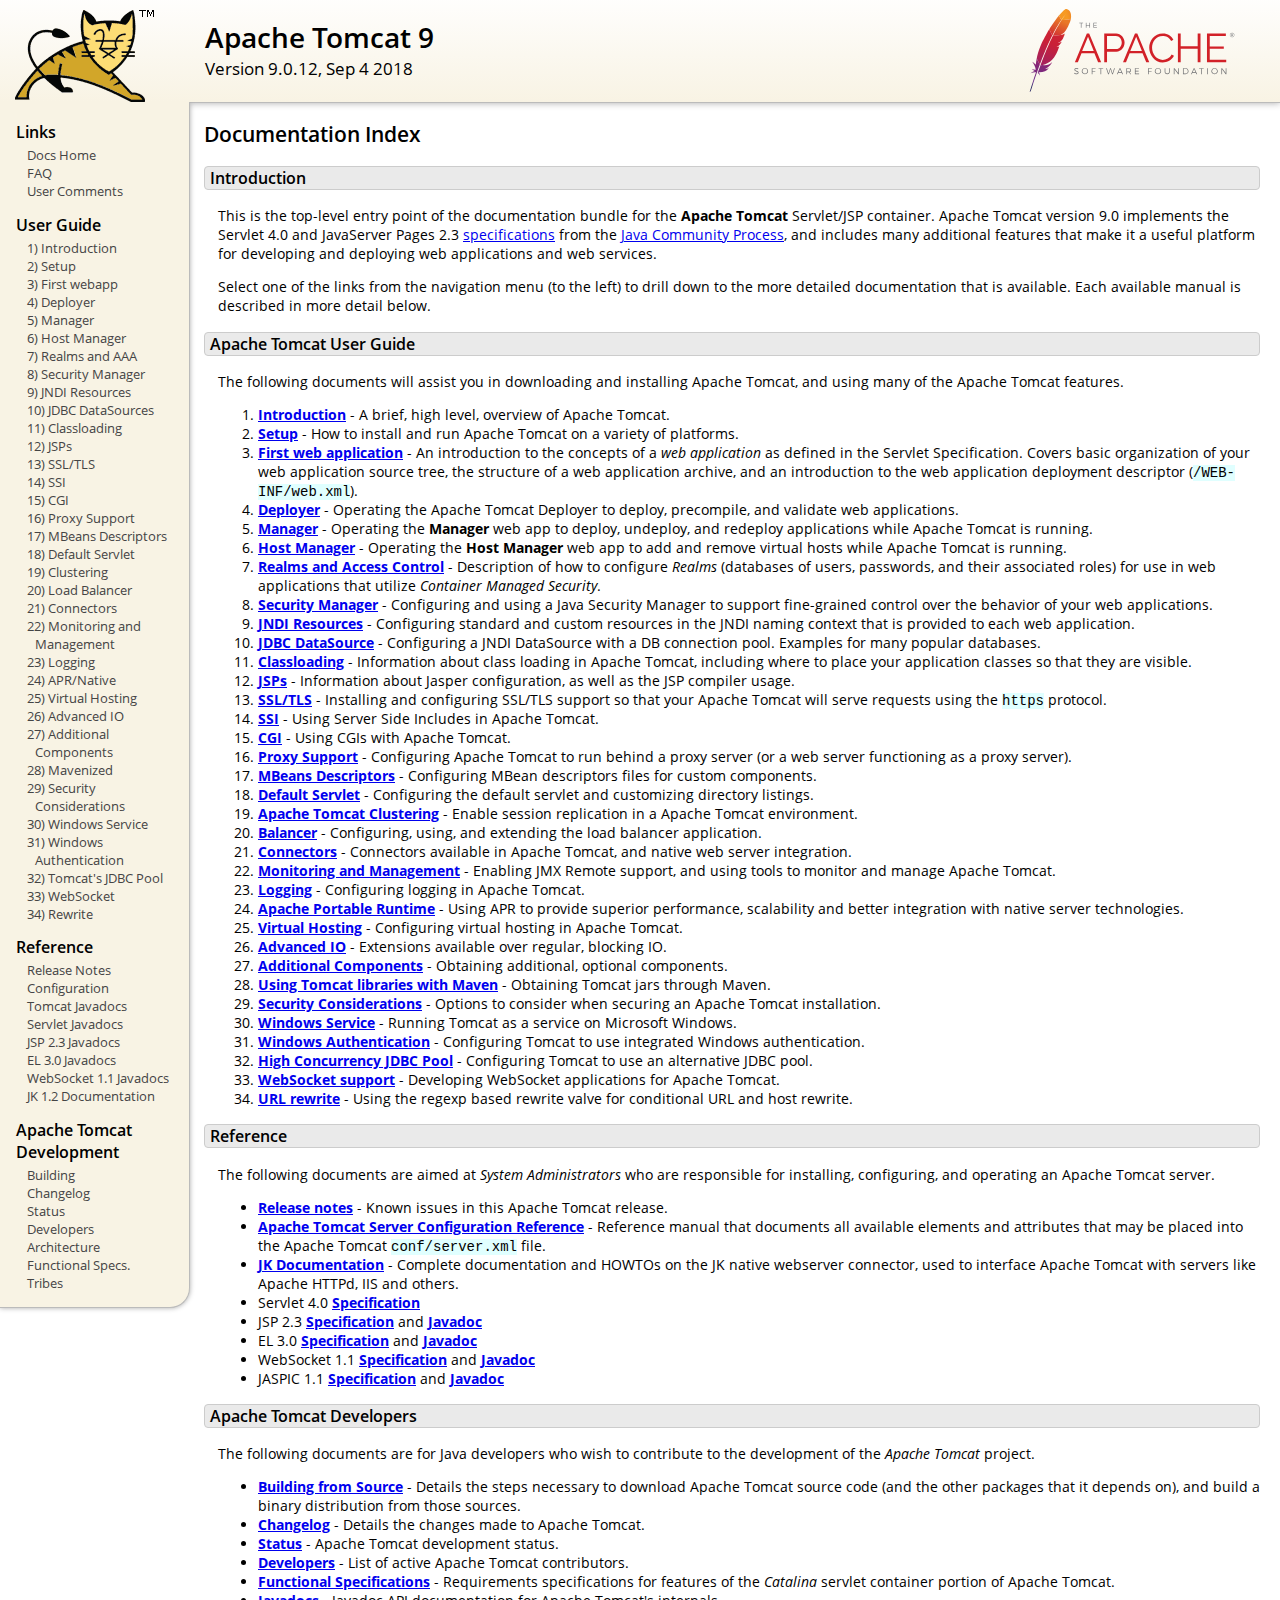
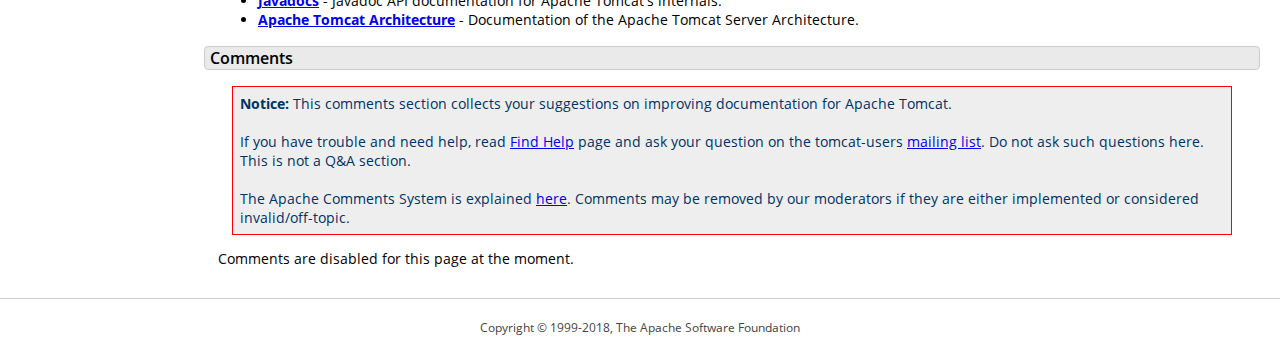
<file: apache-tomcat-9.0.12/webapps/docs/index.html>
<!DOCTYPE html SYSTEM "about:legacy-compat">
<html lang="en"><head><META http-equiv="Content-Type" content="text/html; charset=UTF-8"><link href="./images/docs-stylesheet.css" rel="stylesheet" type="text/css"><title>Apache Tomcat 9 (9.0.12) - Documentation Index</title><meta name="author" content="Craig R. McClanahan"><meta name="author" content="Remy Maucherat"><meta name="author" content="Yoav Shapira"><script type="application/javascript" data-comments-identifier="tomcat-9.0-doc/index">
    "use strict"; // Enable strict mode

    (function() {
      var thisScript = document.currentScript;
      if (!thisScript) { // Workaround for IE <= 11
        var scripts = document.getElementsByTagName("script");
        thisScript = scripts[scripts.length - 1];
      }
      document.addEventListener("DOMContentLoaded", (function() {
        var commentsDiv = document.getElementById("comments_thread");
        var commentsShortname = "tomcat";
        var commentsIdentifier = "https://tomcat.apache.org/" +
          thisScript.getAttribute("data-comments-identifier") + ".html";

        (function(w, d) {
          if (w.location.hostname.toLowerCase() == "tomcat.apache.org") {
            var s = d.createElement("script");
            s.type = "application/javascript";
            s.async = true;
            s.src = "https://comments.apache.org/show_comments.lua?site=" +
              encodeURIComponent(commentsShortname) +
              "&page=" + encodeURIComponent(commentsIdentifier);
            d.head.appendChild(s);
          } else {
            commentsDiv.appendChild(d.createTextNode("Comments are disabled for this page at the moment."));
          }
        })(window, document);
      }), false);
    })();
  </script></head><body><div id="wrapper"><header><div id="header"><div><div><div class="logo noPrint"><a href="https://tomcat.apache.org/"><img alt="Tomcat Home" src="./images/tomcat.png"></a></div><div style="height: 1px;"></div><div class="asfLogo noPrint"><a href="https://www.apache.org/" target="_blank"><img src="./images/asf-logo.svg" alt="The Apache Software Foundation" style="width: 266px; height: 83px;"></a></div><h1>Apache Tomcat 9</h1><div class="versionInfo">
          Version 9.0.12,
          <time datetime="2018-09-04">Sep 4 2018</time></div><div style="height: 1px;"></div><div style="clear: left;"></div></div></div></div></header><div id="middle"><div><div id="mainLeft" class="noprint"><div><nav><div><h2>Links</h2><ul><li><a href="index.html">Docs Home</a></li><li><a href="https://wiki.apache.org/tomcat/FAQ">FAQ</a></li><li><a href="#comments_section">User Comments</a></li></ul></div><div><h2>User Guide</h2><ul><li><a href="introduction.html">1) Introduction</a></li><li><a href="setup.html">2) Setup</a></li><li><a href="appdev/index.html">3) First webapp</a></li><li><a href="deployer-howto.html">4) Deployer</a></li><li><a href="manager-howto.html">5) Manager</a></li><li><a href="host-manager-howto.html">6) Host Manager</a></li><li><a href="realm-howto.html">7) Realms and AAA</a></li><li><a href="security-manager-howto.html">8) Security Manager</a></li><li><a href="jndi-resources-howto.html">9) JNDI Resources</a></li><li><a href="jndi-datasource-examples-howto.html">10) JDBC DataSources</a></li><li><a href="class-loader-howto.html">11) Classloading</a></li><li><a href="jasper-howto.html">12) JSPs</a></li><li><a href="ssl-howto.html">13) SSL/TLS</a></li><li><a href="ssi-howto.html">14) SSI</a></li><li><a href="cgi-howto.html">15) CGI</a></li><li><a href="proxy-howto.html">16) Proxy Support</a></li><li><a href="mbeans-descriptors-howto.html">17) MBeans Descriptors</a></li><li><a href="default-servlet.html">18) Default Servlet</a></li><li><a href="cluster-howto.html">19) Clustering</a></li><li><a href="balancer-howto.html">20) Load Balancer</a></li><li><a href="connectors.html">21) Connectors</a></li><li><a href="monitoring.html">22) Monitoring and Management</a></li><li><a href="logging.html">23) Logging</a></li><li><a href="apr.html">24) APR/Native</a></li><li><a href="virtual-hosting-howto.html">25) Virtual Hosting</a></li><li><a href="aio.html">26) Advanced IO</a></li><li><a href="extras.html">27) Additional Components</a></li><li><a href="maven-jars.html">28) Mavenized</a></li><li><a href="security-howto.html">29) Security Considerations</a></li><li><a href="windows-service-howto.html">30) Windows Service</a></li><li><a href="windows-auth-howto.html">31) Windows Authentication</a></li><li><a href="jdbc-pool.html">32) Tomcat's JDBC Pool</a></li><li><a href="web-socket-howto.html">33) WebSocket</a></li><li><a href="rewrite.html">34) Rewrite</a></li></ul></div><div><h2>Reference</h2><ul><li><a href="RELEASE-NOTES.txt">Release Notes</a></li><li><a href="config/index.html">Configuration</a></li><li><a href="api/index.html">Tomcat Javadocs</a></li><li><a href="servletapi/index.html">Servlet Javadocs</a></li><li><a href="jspapi/index.html">JSP 2.3 Javadocs</a></li><li><a href="elapi/index.html">EL 3.0 Javadocs</a></li><li><a href="websocketapi/index.html">WebSocket 1.1 Javadocs</a></li><li><a href="https://tomcat.apache.org/connectors-doc/">JK 1.2 Documentation</a></li></ul></div><div><h2>Apache Tomcat Development</h2><ul><li><a href="building.html">Building</a></li><li><a href="changelog.html">Changelog</a></li><li><a href="https://wiki.apache.org/tomcat/TomcatVersions">Status</a></li><li><a href="developers.html">Developers</a></li><li><a href="architecture/index.html">Architecture</a></li><li><a href="funcspecs/index.html">Functional Specs.</a></li><li><a href="tribes/introduction.html">Tribes</a></li></ul></div></nav></div></div><div id="mainRight"><div id="content"><h2>Documentation Index</h2><h3 id="Introduction">Introduction</h3><div class="text">

<p>This is the top-level entry point of the documentation bundle for the
<strong>Apache Tomcat</strong> Servlet/JSP container.  Apache Tomcat version
9.0 implements the Servlet 4.0 and JavaServer Pages 2.3
<a href="https://wiki.apache.org/tomcat/Specifications">specifications</a> from the
<a href="https://www.jcp.org">Java Community Process</a>, and includes many
additional features that make it a useful platform for developing and deploying
web applications and web services.</p>

<p>Select one of the links from the navigation menu (to the left) to drill
down to the more detailed documentation that is available.  Each available
manual is described in more detail below.</p>

</div><h3 id="Apache_Tomcat_User_Guide">Apache Tomcat User Guide</h3><div class="text">

<p>The following documents will assist you in downloading and installing
Apache Tomcat, and using many of the Apache Tomcat features.</p>

<ol>
<li><a href="introduction.html"><strong>Introduction</strong></a> - A
    brief, high level, overview of Apache Tomcat.</li>
<li><a href="setup.html"><strong>Setup</strong></a> - How to install and run
    Apache Tomcat on a variety of platforms.</li>
<li><a href="appdev/index.html"><strong>First web application</strong></a>
    - An introduction to the concepts of a <em>web application</em> as defined
    in the Servlet Specification.  Covers basic organization of your web application
    source tree, the structure of a web application archive, and an
    introduction to the web application deployment descriptor
    (<code>/WEB-INF/web.xml</code>).</li>
<li><a href="deployer-howto.html"><strong>Deployer</strong></a> -
    Operating the Apache Tomcat Deployer to deploy, precompile, and validate web
    applications.</li>
<li><a href="manager-howto.html"><strong>Manager</strong></a> -
    Operating the <strong>Manager</strong> web app to deploy, undeploy, and
    redeploy applications while Apache Tomcat is running.</li>
<li><a href="host-manager-howto.html"><strong>Host Manager</strong></a> -
    Operating the <strong>Host Manager</strong> web app to add and remove
    virtual hosts while Apache Tomcat is running.</li>
<li><a href="realm-howto.html"><strong>Realms and Access Control</strong></a>
    - Description of how to configure <em>Realms</em> (databases of users,
    passwords, and their associated roles) for use in web applications that
    utilize <em>Container Managed Security</em>.</li>
<li><a href="security-manager-howto.html"><strong>Security Manager</strong></a>
    - Configuring and using a Java Security Manager to
    support fine-grained control over the behavior of your web applications.
    </li>
<li><a href="jndi-resources-howto.html"><strong>JNDI Resources</strong></a>
    - Configuring standard and custom resources in the JNDI naming context
    that is provided to each web application.</li>
<li><a href="jndi-datasource-examples-howto.html">
    <strong>JDBC DataSource</strong></a>
    - Configuring a JNDI DataSource with a DB connection pool.
    Examples for many popular databases.</li>
<li><a href="class-loader-howto.html"><strong>Classloading</strong></a>
    - Information about class loading in Apache Tomcat, including where to place
    your application classes so that they are visible.</li>
<li><a href="jasper-howto.html"><strong>JSPs</strong></a>
    - Information about Jasper configuration, as well as the JSP compiler
    usage.</li>
<li><a href="ssl-howto.html"><strong>SSL/TLS</strong></a> -
    Installing and configuring SSL/TLS support so that your Apache Tomcat will
    serve requests using the <code>https</code> protocol.</li>
<li><a href="ssi-howto.html"><strong>SSI</strong></a> -
    Using Server Side Includes in Apache Tomcat.</li>
<li><a href="cgi-howto.html"><strong>CGI</strong></a> -
    Using CGIs with Apache Tomcat.</li>
<li><a href="proxy-howto.html"><strong>Proxy Support</strong></a> -
    Configuring Apache Tomcat to run behind a proxy server (or a web server
    functioning as a proxy server).</li>
<li><a href="mbeans-descriptors-howto.html"><strong>MBeans Descriptors</strong></a> -
    Configuring MBean descriptors files for custom components.</li>
<li><a href="default-servlet.html"><strong>Default Servlet</strong></a> -
    Configuring the default servlet and customizing directory listings.</li>
<li><a href="cluster-howto.html"><strong>Apache Tomcat Clustering</strong></a> -
    Enable session replication in a Apache Tomcat environment.</li>
<li><a href="balancer-howto.html"><strong>Balancer</strong></a> -
    Configuring, using, and extending the load balancer application.</li>
<li><a href="connectors.html"><strong>Connectors</strong></a> -
    Connectors available in Apache Tomcat, and native web server integration.</li>
<li><a href="monitoring.html"><strong>Monitoring and Management</strong></a> -
    Enabling JMX Remote support, and using tools to monitor and manage Apache Tomcat.</li>
<li><a href="logging.html"><strong>Logging</strong></a> -
    Configuring logging in Apache Tomcat.</li>
<li><a href="apr.html"><strong>Apache Portable Runtime</strong></a> -
    Using APR to provide superior performance, scalability and better
    integration with native server technologies.</li>
<li><a href="virtual-hosting-howto.html"><strong>Virtual Hosting</strong></a> -
    Configuring virtual hosting in Apache Tomcat.</li>
<li><a href="aio.html"><strong>Advanced IO</strong></a> -
    Extensions available over regular, blocking IO.</li>
<li><a href="extras.html"><strong>Additional Components</strong></a> -
    Obtaining additional, optional components.</li>
<li><a href="maven-jars.html"><strong>Using Tomcat libraries with Maven</strong></a> -
    Obtaining Tomcat jars through Maven.</li>
<li><a href="security-howto.html"><strong>Security Considerations</strong></a> -
    Options to consider when securing an Apache Tomcat installation.</li>
<li><a href="windows-service-howto.html"><strong>Windows Service</strong></a> -
    Running Tomcat as a service on Microsoft Windows.</li>
<li><a href="windows-auth-howto.html"><strong>Windows Authentication</strong></a> -
    Configuring Tomcat to use integrated Windows authentication.</li>
<li><a href="jdbc-pool.html"><strong>High Concurrency JDBC Pool</strong></a> -
    Configuring Tomcat to use an alternative JDBC pool.</li>
<li><a href="web-socket-howto.html"><strong>WebSocket support</strong></a> -
    Developing WebSocket applications for Apache Tomcat.</li>
<li><a href="rewrite.html"><strong>URL rewrite</strong></a> -
    Using the regexp based rewrite valve for conditional URL and host rewrite.</li>

</ol>

</div><h3 id="Reference">Reference</h3><div class="text">

<p>The following documents are aimed at <em>System Administrators</em> who
are responsible for installing, configuring, and operating an Apache Tomcat server.
</p>
<ul>
<li><a href="RELEASE-NOTES.txt"><strong>Release notes</strong></a>
    - Known issues in this Apache Tomcat release.
    </li>
<li><a href="config/index.html"><strong>Apache Tomcat Server Configuration Reference</strong></a>
    - Reference manual that documents all available elements and attributes
      that may be placed into the Apache Tomcat <code>conf/server.xml</code> file.
    </li>
<li><a href="https://tomcat.apache.org/connectors-doc/index.html"><strong>JK Documentation</strong></a>
    - Complete documentation and HOWTOs on the JK native webserver connector,
      used to interface Apache Tomcat with servers like Apache HTTPd, IIS
      and others.</li>
<li>Servlet 4.0
    <a href="https://jcp.org/aboutJava/communityprocess/final/jsr369/index.html">
    <strong>Specification</strong></a>

    </li>
<li>JSP 2.3
    <a href="https://jcp.org/aboutJava/communityprocess/mrel/jsr245/index2.html">
    <strong>Specification</strong></a> and
    <a href="http://docs.oracle.com/javaee/7/api/javax/servlet/jsp/package-summary.html">
    <strong>Javadoc</strong></a>
    </li>
<li>EL 3.0
    <a href="https://jcp.org/aboutJava/communityprocess/final/jsr341/index.html">
    <strong>Specification</strong></a> and
    <a href="http://docs.oracle.com/javaee/7/api/javax/el/package-summary.html">
    <strong>Javadoc</strong></a>
    </li>
<li>WebSocket 1.1
    <a href="https://jcp.org/aboutJava/communityprocess/mrel/jsr356/index.html">
    <strong>Specification</strong></a> and
    <a href="http://docs.oracle.com/javaee/7/api/javax/websocket/package-summary.html">
    <strong>Javadoc</strong></a>
    </li>
<li>JASPIC 1.1
    <a href="https://jcp.org/aboutJava/communityprocess/mrel/jsr196/index.html">
    <strong>Specification</strong></a> and
    <a href="http://docs.oracle.com/javaee/7/api/javax/security/auth/message/package-summary.html">
    <strong>Javadoc</strong></a>
    </li>
</ul>

</div><h3 id="Apache_Tomcat_Developers">Apache Tomcat Developers</h3><div class="text">

<p>The following documents are for Java developers who wish to contribute to
the development of the <em>Apache Tomcat</em> project.</p>
<ul>
<li><a href="building.html"><strong>Building from Source</strong></a> -
    Details the steps necessary to download Apache Tomcat source code (and the
    other packages that it depends on), and build a binary distribution from
    those sources.
    </li>
<li><a href="changelog.html"><strong>Changelog</strong></a> - Details the
    changes made to Apache Tomcat.
    </li>
<li><a href="https://wiki.apache.org/tomcat/TomcatVersions"><strong>Status</strong></a> -
    Apache Tomcat development status.
    </li>
<li><a href="developers.html"><strong>Developers</strong></a> - List of active
    Apache Tomcat contributors.
    </li>
<li><a href="funcspecs/index.html"><strong>Functional Specifications</strong></a>
    - Requirements specifications for features of the <em>Catalina</em> servlet
    container portion of Apache Tomcat.</li>
<li><a href="api/index.html"><strong>Javadocs</strong></a>
    - Javadoc API documentation for Apache Tomcat's internals.</li>
<li><a href="architecture/index.html"><strong>Apache Tomcat Architecture</strong></a>
    - Documentation of the Apache Tomcat Server Architecture.</li>
</ul>

</div><div class="noprint"><h3 id="comments_section">
                  Comments
                </h3><div class="text"><p class="notice"><strong>Notice: </strong>This comments section collects your suggestions
                    on improving documentation for Apache Tomcat.<br><br>
                    If you have trouble and need help, read
                    <a href="https://tomcat.apache.org/findhelp.html">Find Help</a> page
                    and ask your question on the tomcat-users
                    <a href="https://tomcat.apache.org/lists.html">mailing list</a>.
                    Do not ask such questions here. This is not a Q&amp;A section.<br><br>
                    The Apache Comments System is explained <a href="./comments.html">here</a>.
                    Comments may be removed by our moderators if they are either
                    implemented or considered invalid/off-topic.
                  </p><div id="comments_thread"></div></div></div></div></div></div></div><footer><div id="footer">
    Copyright &copy; 1999-2018, The Apache Software Foundation
  </div></footer></div></body></html>
</file>
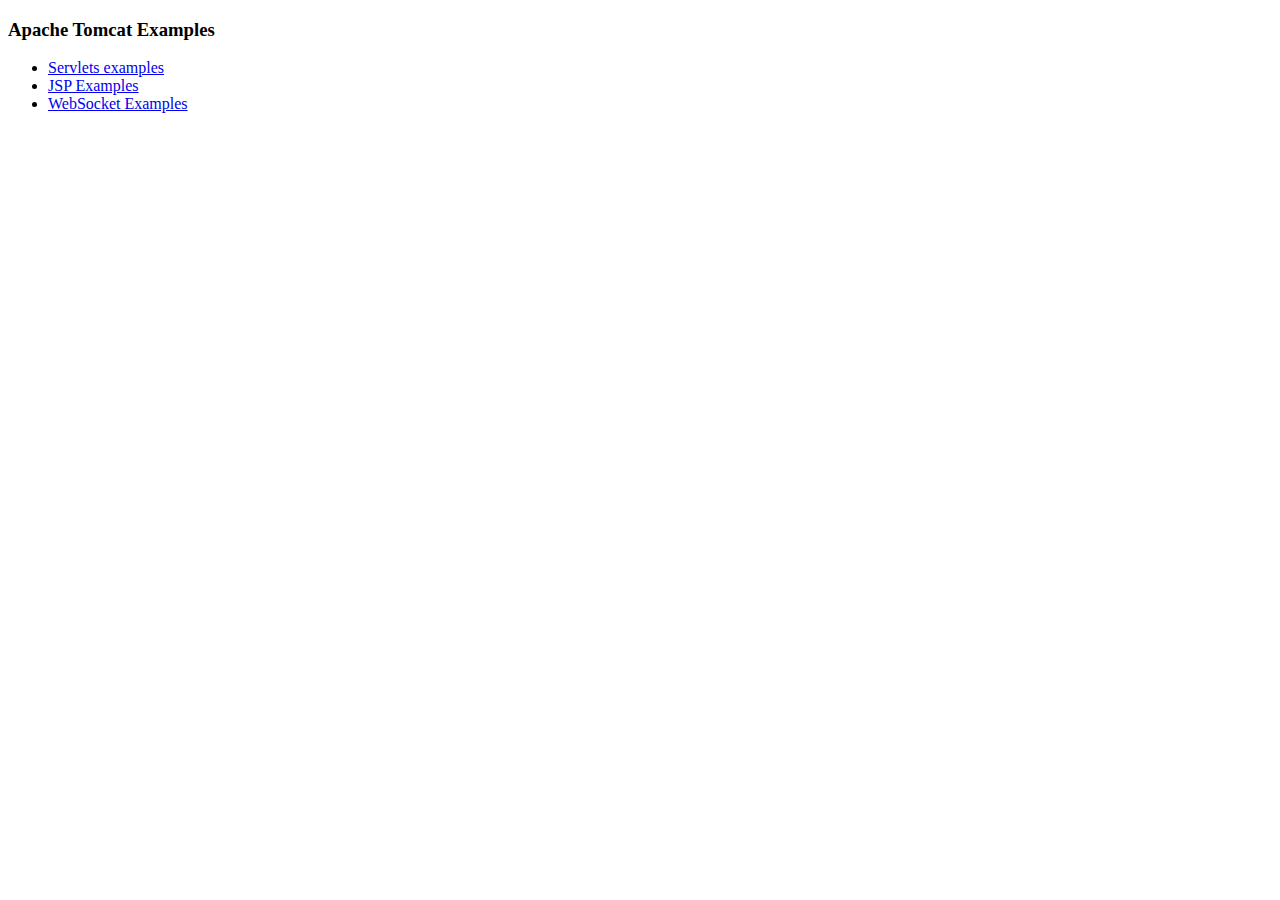
<file: apache-tomcat-9.0.12/webapps/examples/index.html>
<!--
  Licensed to the Apache Software Foundation (ASF) under one or more
  contributor license agreements.  See the NOTICE file distributed with
  this work for additional information regarding copyright ownership.
  The ASF licenses this file to You under the Apache License, Version 2.0
  (the "License"); you may not use this file except in compliance with
  the License.  You may obtain a copy of the License at

      http://www.apache.org/licenses/LICENSE-2.0

  Unless required by applicable law or agreed to in writing, software
  distributed under the License is distributed on an "AS IS" BASIS,
  WITHOUT WARRANTIES OR CONDITIONS OF ANY KIND, either express or implied.
  See the License for the specific language governing permissions and
  limitations under the License.
-->
<!DOCTYPE HTML><html lang="en"><head>
<meta charset="UTF-8">
<title>Apache Tomcat Examples</title>
</head>
<body>
<p>
<h3>Apache Tomcat Examples</H3>
<p></p>
<ul>
<li><a href="servlets">Servlets examples</a></li>
<li><a href="jsp">JSP Examples</a></li>
<li><a href="websocket/index.xhtml">WebSocket Examples</a></li>
</ul>
</body></html>
</file>
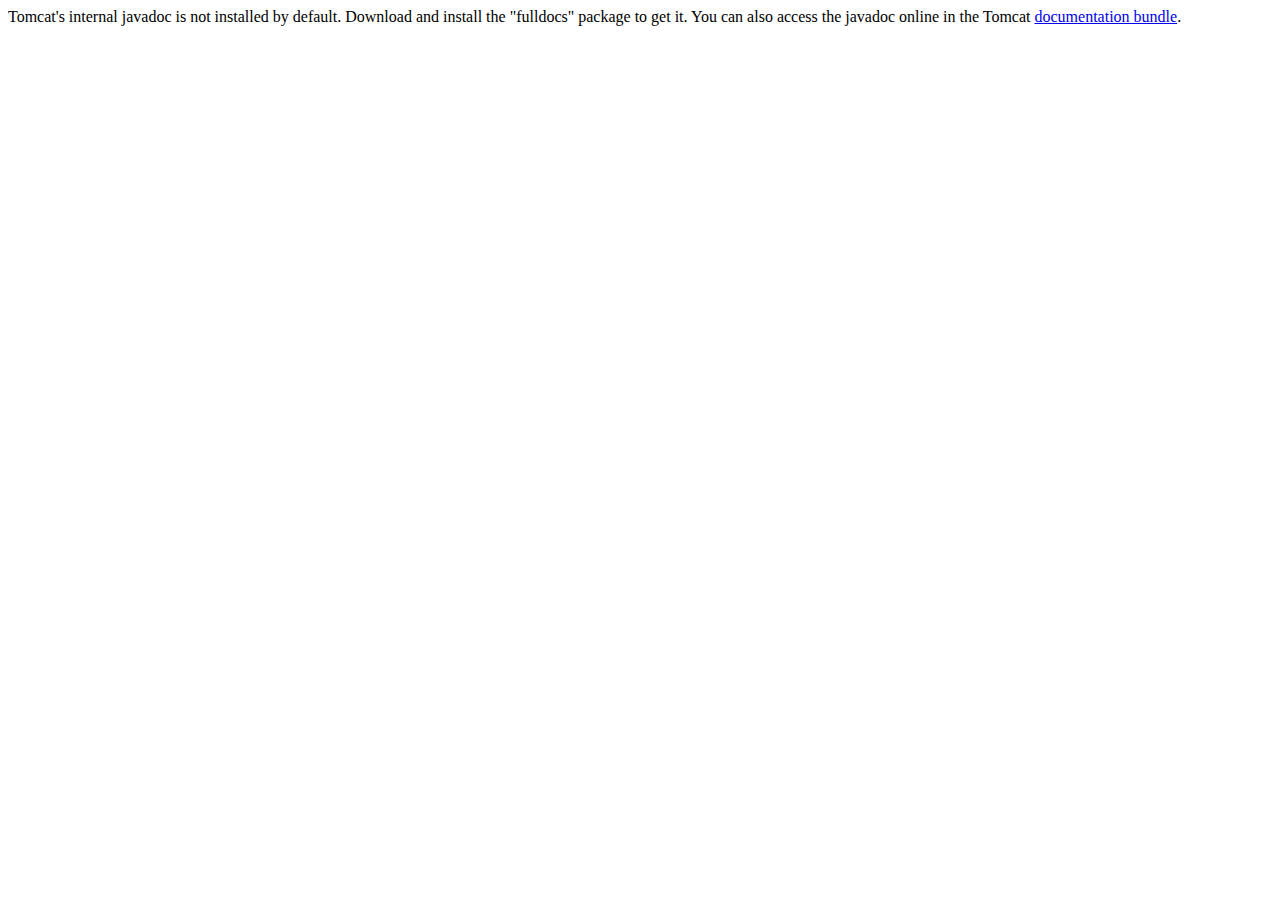
<file: apache-tomcat-9.0.12/webapps/docs/api/index.html>
<!--
  Licensed to the Apache Software Foundation (ASF) under one or more
  contributor license agreements.  See the NOTICE file distributed with
  this work for additional information regarding copyright ownership.
  The ASF licenses this file to You under the Apache License, Version 2.0
  (the "License"); you may not use this file except in compliance with
  the License.  You may obtain a copy of the License at

      http://www.apache.org/licenses/LICENSE-2.0

  Unless required by applicable law or agreed to in writing, software
  distributed under the License is distributed on an "AS IS" BASIS,
  WITHOUT WARRANTIES OR CONDITIONS OF ANY KIND, either express or implied.
  See the License for the specific language governing permissions and
  limitations under the License.
-->
<!DOCTYPE html>
<html>
    <head>
    <meta charset="UTF-8" />
    <title>API docs</title>
</head>

<body>

Tomcat's internal javadoc is not installed by default. Download and install
the "fulldocs" package to get it.

You can also access the javadoc online in the Tomcat
<a href="https://tomcat.apache.org/tomcat-9.0-doc/">
documentation bundle</a>.

</body>
</html>
</file>
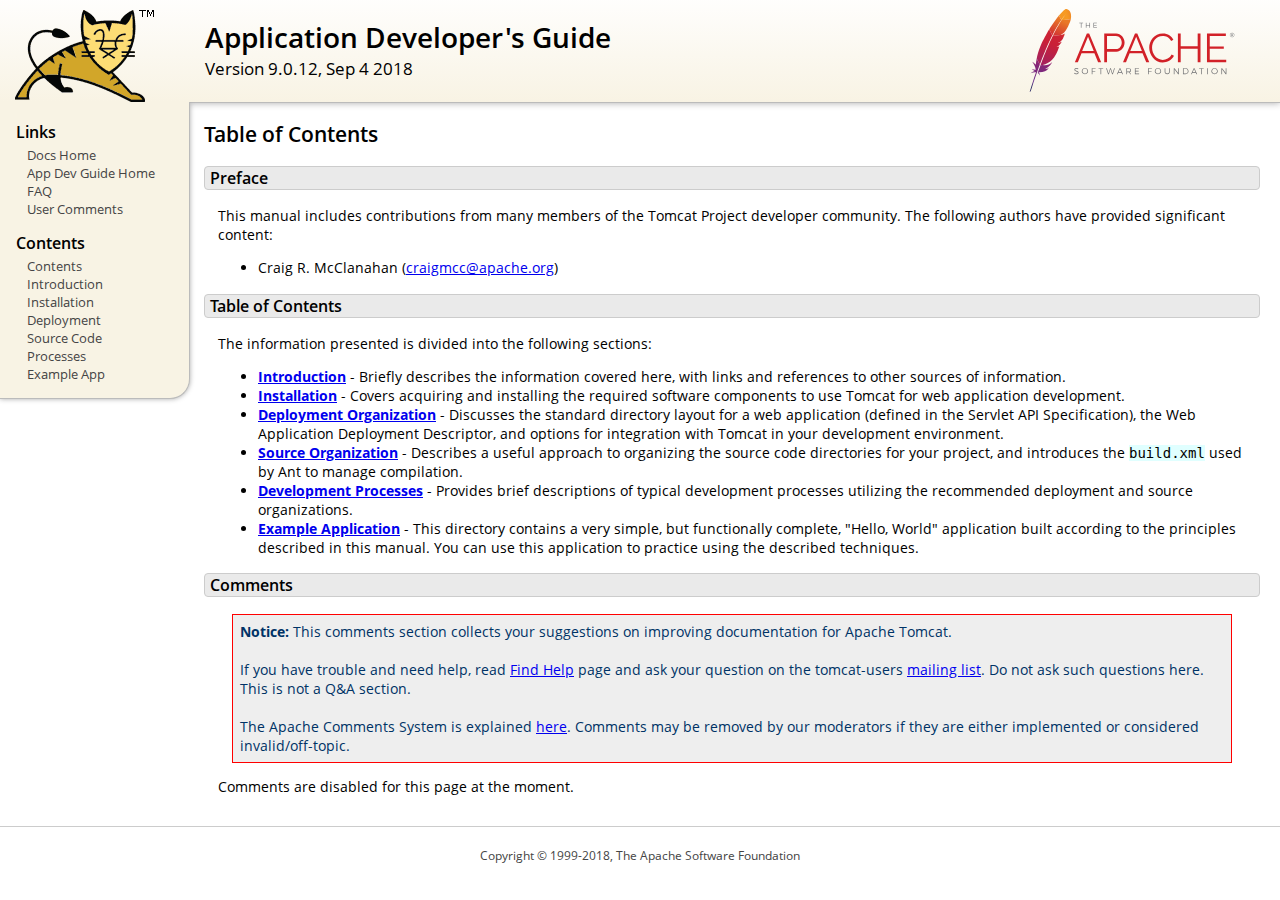
<file: apache-tomcat-9.0.12/webapps/docs/appdev/index.html>
<!DOCTYPE html SYSTEM "about:legacy-compat">
<html lang="en"><head><META http-equiv="Content-Type" content="text/html; charset=UTF-8"><link href="../images/docs-stylesheet.css" rel="stylesheet" type="text/css"><title>Application Developer's Guide (9.0.12) - Table of Contents</title><meta name="author" content="Craig R. McClanahan"><script type="application/javascript" data-comments-identifier="tomcat-9.0-doc/appdev/index">
    "use strict"; // Enable strict mode

    (function() {
      var thisScript = document.currentScript;
      if (!thisScript) { // Workaround for IE <= 11
        var scripts = document.getElementsByTagName("script");
        thisScript = scripts[scripts.length - 1];
      }
      document.addEventListener("DOMContentLoaded", (function() {
        var commentsDiv = document.getElementById("comments_thread");
        var commentsShortname = "tomcat";
        var commentsIdentifier = "https://tomcat.apache.org/" +
          thisScript.getAttribute("data-comments-identifier") + ".html";

        (function(w, d) {
          if (w.location.hostname.toLowerCase() == "tomcat.apache.org") {
            var s = d.createElement("script");
            s.type = "application/javascript";
            s.async = true;
            s.src = "https://comments.apache.org/show_comments.lua?site=" +
              encodeURIComponent(commentsShortname) +
              "&page=" + encodeURIComponent(commentsIdentifier);
            d.head.appendChild(s);
          } else {
            commentsDiv.appendChild(d.createTextNode("Comments are disabled for this page at the moment."));
          }
        })(window, document);
      }), false);
    })();
  </script></head><body><div id="wrapper"><header><div id="header"><div><div><div class="logo noPrint"><a href="https://tomcat.apache.org/"><img alt="Tomcat Home" src="../images/tomcat.png"></a></div><div style="height: 1px;"></div><div class="asfLogo noPrint"><a href="https://www.apache.org/" target="_blank"><img src="../images/asf-logo.svg" alt="The Apache Software Foundation" style="width: 266px; height: 83px;"></a></div><h1>Application Developer's Guide</h1><div class="versionInfo">
          Version 9.0.12,
          <time datetime="2018-09-04">Sep 4 2018</time></div><div style="height: 1px;"></div><div style="clear: left;"></div></div></div></div></header><div id="middle"><div><div id="mainLeft" class="noprint"><div><nav><div><h2>Links</h2><ul><li><a href="../index.html">Docs Home</a></li><li><a href="index.html">App Dev Guide Home</a></li><li><a href="https://wiki.apache.org/tomcat/FAQ">FAQ</a></li><li><a href="#comments_section">User Comments</a></li></ul></div><div><h2>Contents</h2><ul><li><a href="index.html">Contents</a></li><li><a href="introduction.html">Introduction</a></li><li><a href="installation.html">Installation</a></li><li><a href="deployment.html">Deployment</a></li><li><a href="source.html">Source Code</a></li><li><a href="processes.html">Processes</a></li><li><a href="sample/">Example App</a></li></ul></div></nav></div></div><div id="mainRight"><div id="content"><h2>Table of Contents</h2><h3 id="Preface">Preface</h3><div class="text">

<p>This manual includes contributions from many members of the Tomcat Project
developer community.  The following authors have provided significant content:
</p>
<ul>
<li>Craig R. McClanahan
    (<a href="mailto:craigmcc@apache.org">craigmcc@apache.org</a>)</li>
</ul>

</div><h3 id="Table_of_Contents">Table of Contents</h3><div class="text">

<p>The information presented is divided into the following sections:</p>
<ul>
<li><a href="introduction.html"><strong>Introduction</strong></a> -
    Briefly describes the information covered here, with
    links and references to other sources of information.</li>
<li><a href="installation.html"><strong>Installation</strong></a> -
    Covers acquiring and installing the required software
    components to use Tomcat for web application development.</li>
<li><a href="deployment.html"><strong>Deployment Organization</strong></a> -
    Discusses the standard directory layout for a web application
    (defined in the Servlet API Specification), the Web Application
    Deployment Descriptor, and options for integration with Tomcat
    in your development environment.</li>
<li><a href="source.html"><strong>Source Organization</strong></a> -
    Describes a useful approach to organizing the source code
    directories for your project, and introduces the
    <code>build.xml</code> used by Ant to manage compilation.</li>
<li><a href="processes.html"><strong>Development Processes</strong></a> -
    Provides brief descriptions of typical development processes
    utilizing the recommended deployment and source organizations.</li>
<li><a href="sample/" target="_blank"><strong>Example Application</strong></a> -
    This directory contains a very simple, but functionally complete,
    "Hello, World" application built according to the principles
    described in this manual.  You can use this application to
    practice using the described techniques.</li>
</ul>

</div><div class="noprint"><h3 id="comments_section">
                  Comments
                </h3><div class="text"><p class="notice"><strong>Notice: </strong>This comments section collects your suggestions
                    on improving documentation for Apache Tomcat.<br><br>
                    If you have trouble and need help, read
                    <a href="https://tomcat.apache.org/findhelp.html">Find Help</a> page
                    and ask your question on the tomcat-users
                    <a href="https://tomcat.apache.org/lists.html">mailing list</a>.
                    Do not ask such questions here. This is not a Q&amp;A section.<br><br>
                    The Apache Comments System is explained <a href="../comments.html">here</a>.
                    Comments may be removed by our moderators if they are either
                    implemented or considered invalid/off-topic.
                  </p><div id="comments_thread"></div></div></div></div></div></div></div><footer><div id="footer">
    Copyright &copy; 1999-2018, The Apache Software Foundation
  </div></footer></div></body></html>
</file>
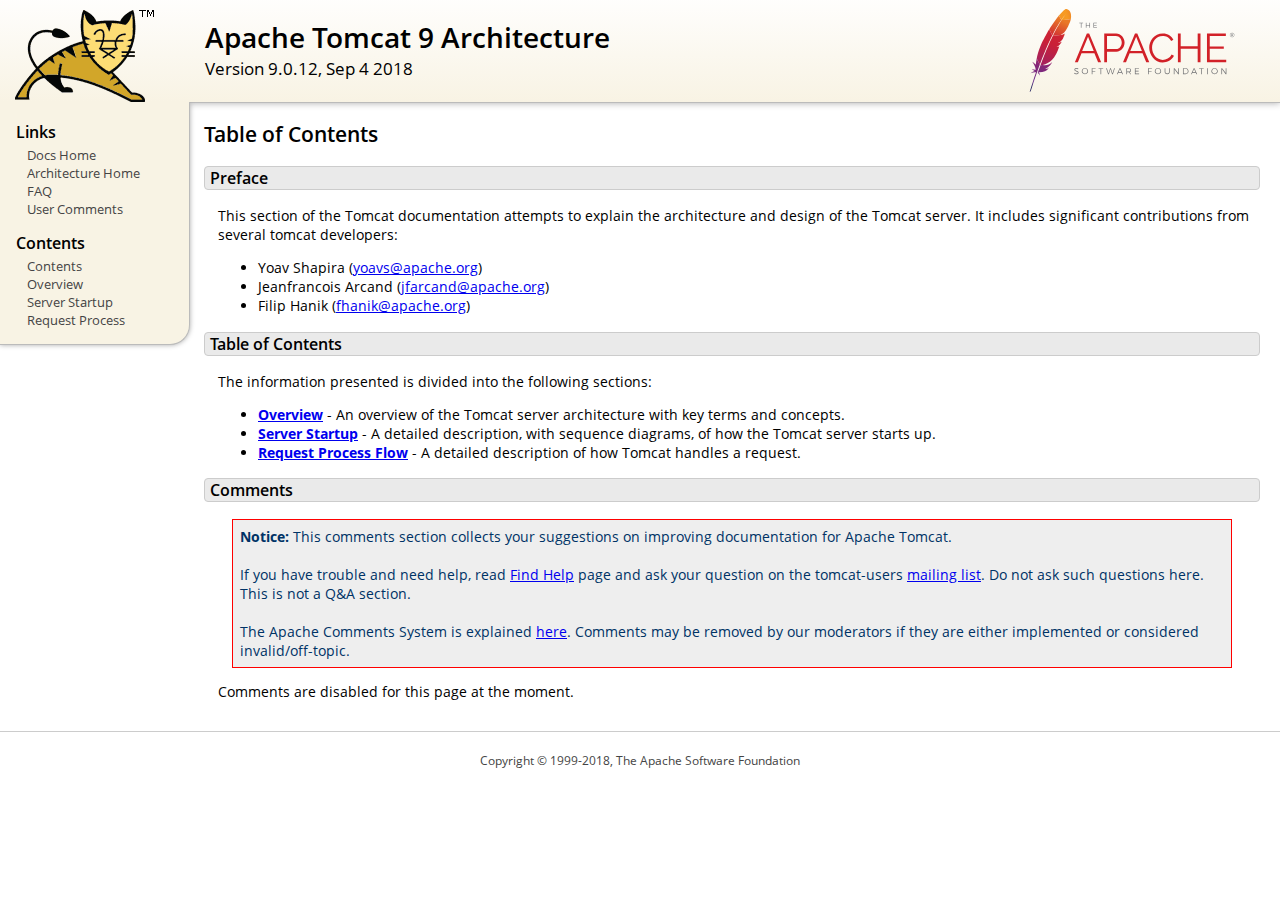
<file: apache-tomcat-9.0.12/webapps/docs/architecture/index.html>
<!DOCTYPE html SYSTEM "about:legacy-compat">
<html lang="en"><head><META http-equiv="Content-Type" content="text/html; charset=UTF-8"><link href="../images/docs-stylesheet.css" rel="stylesheet" type="text/css"><title>Apache Tomcat 9 Architecture (9.0.12) - Table of Contents</title><meta name="author" content="Yoav Shapira"><script type="application/javascript" data-comments-identifier="tomcat-9.0-doc/architecture/index">
    "use strict"; // Enable strict mode

    (function() {
      var thisScript = document.currentScript;
      if (!thisScript) { // Workaround for IE <= 11
        var scripts = document.getElementsByTagName("script");
        thisScript = scripts[scripts.length - 1];
      }
      document.addEventListener("DOMContentLoaded", (function() {
        var commentsDiv = document.getElementById("comments_thread");
        var commentsShortname = "tomcat";
        var commentsIdentifier = "https://tomcat.apache.org/" +
          thisScript.getAttribute("data-comments-identifier") + ".html";

        (function(w, d) {
          if (w.location.hostname.toLowerCase() == "tomcat.apache.org") {
            var s = d.createElement("script");
            s.type = "application/javascript";
            s.async = true;
            s.src = "https://comments.apache.org/show_comments.lua?site=" +
              encodeURIComponent(commentsShortname) +
              "&page=" + encodeURIComponent(commentsIdentifier);
            d.head.appendChild(s);
          } else {
            commentsDiv.appendChild(d.createTextNode("Comments are disabled for this page at the moment."));
          }
        })(window, document);
      }), false);
    })();
  </script></head><body><div id="wrapper"><header><div id="header"><div><div><div class="logo noPrint"><a href="https://tomcat.apache.org/"><img alt="Tomcat Home" src="../images/tomcat.png"></a></div><div style="height: 1px;"></div><div class="asfLogo noPrint"><a href="https://www.apache.org/" target="_blank"><img src="../images/asf-logo.svg" alt="The Apache Software Foundation" style="width: 266px; height: 83px;"></a></div><h1>Apache Tomcat 9 Architecture</h1><div class="versionInfo">
          Version 9.0.12,
          <time datetime="2018-09-04">Sep 4 2018</time></div><div style="height: 1px;"></div><div style="clear: left;"></div></div></div></div></header><div id="middle"><div><div id="mainLeft" class="noprint"><div><nav><div><h2>Links</h2><ul><li><a href="../index.html">Docs Home</a></li><li><a href="index.html">Architecture Home</a></li><li><a href="https://wiki.apache.org/tomcat/FAQ">FAQ</a></li><li><a href="#comments_section">User Comments</a></li></ul></div><div><h2>Contents</h2><ul><li><a href="index.html">Contents</a></li><li><a href="overview.html">Overview</a></li><li><a href="startup.html">Server Startup</a></li><li><a href="requestProcess.html">Request Process</a></li></ul></div></nav></div></div><div id="mainRight"><div id="content"><h2>Table of Contents</h2><h3 id="Preface">Preface</h3><div class="text">

<p>This section of the Tomcat documentation attempts to explain
the architecture and design of the Tomcat server.  It includes significant
contributions from several tomcat developers:
</p>
<ul>
<li>Yoav Shapira
    (<a href="mailto:yoavs@apache.org">yoavs@apache.org</a>)</li>
<li>Jeanfrancois Arcand
    (<a href="mailto:jfarcand@apache.org">jfarcand@apache.org</a>)</li>
<li>Filip Hanik
    (<a href="mailto:fhanik@apache.org">fhanik@apache.org</a>)</li>
</ul>

</div><h3 id="Table_of_Contents">Table of Contents</h3><div class="text">

<p>The information presented is divided into the following sections:</p>
<ul>
<li><a href="overview.html"><strong>Overview</strong></a> -
    An overview of the Tomcat server architecture with key terms
    and concepts.</li>
<li><a href="startup.html"><strong>Server Startup</strong></a> -
    A detailed description, with sequence diagrams, of how the Tomcat
    server starts up.</li>
<li><a href="requestProcess.html"><strong>Request Process Flow</strong></a> -
    A detailed description of how Tomcat handles a request.</li>
</ul>

</div><div class="noprint"><h3 id="comments_section">
                  Comments
                </h3><div class="text"><p class="notice"><strong>Notice: </strong>This comments section collects your suggestions
                    on improving documentation for Apache Tomcat.<br><br>
                    If you have trouble and need help, read
                    <a href="https://tomcat.apache.org/findhelp.html">Find Help</a> page
                    and ask your question on the tomcat-users
                    <a href="https://tomcat.apache.org/lists.html">mailing list</a>.
                    Do not ask such questions here. This is not a Q&amp;A section.<br><br>
                    The Apache Comments System is explained <a href="../comments.html">here</a>.
                    Comments may be removed by our moderators if they are either
                    implemented or considered invalid/off-topic.
                  </p><div id="comments_thread"></div></div></div></div></div></div></div><footer><div id="footer">
    Copyright &copy; 1999-2018, The Apache Software Foundation
  </div></footer></div></body></html>
</file>
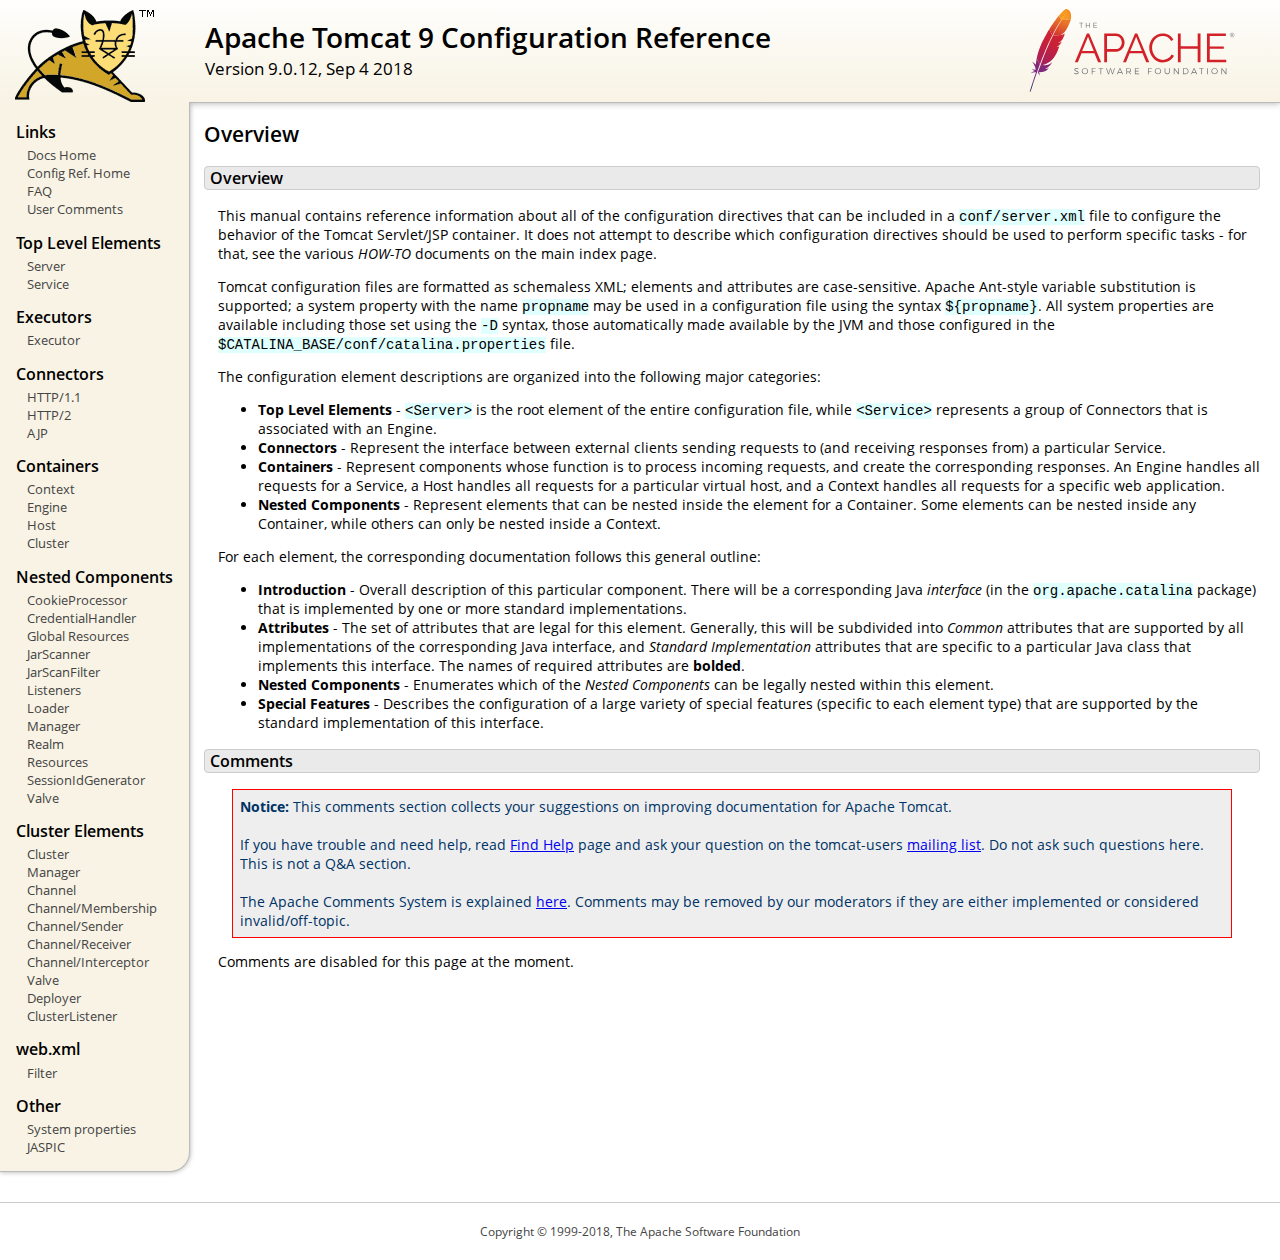
<file: apache-tomcat-9.0.12/webapps/docs/config/index.html>
<!DOCTYPE html SYSTEM "about:legacy-compat">
<html lang="en"><head><META http-equiv="Content-Type" content="text/html; charset=UTF-8"><link href="../images/docs-stylesheet.css" rel="stylesheet" type="text/css"><title>Apache Tomcat 9 Configuration Reference (9.0.12) - Overview</title><meta name="author" content="Craig R. McClanahan"><script type="application/javascript" data-comments-identifier="tomcat-9.0-doc/config/index">
    "use strict"; // Enable strict mode

    (function() {
      var thisScript = document.currentScript;
      if (!thisScript) { // Workaround for IE <= 11
        var scripts = document.getElementsByTagName("script");
        thisScript = scripts[scripts.length - 1];
      }
      document.addEventListener("DOMContentLoaded", (function() {
        var commentsDiv = document.getElementById("comments_thread");
        var commentsShortname = "tomcat";
        var commentsIdentifier = "https://tomcat.apache.org/" +
          thisScript.getAttribute("data-comments-identifier") + ".html";

        (function(w, d) {
          if (w.location.hostname.toLowerCase() == "tomcat.apache.org") {
            var s = d.createElement("script");
            s.type = "application/javascript";
            s.async = true;
            s.src = "https://comments.apache.org/show_comments.lua?site=" +
              encodeURIComponent(commentsShortname) +
              "&page=" + encodeURIComponent(commentsIdentifier);
            d.head.appendChild(s);
          } else {
            commentsDiv.appendChild(d.createTextNode("Comments are disabled for this page at the moment."));
          }
        })(window, document);
      }), false);
    })();
  </script></head><body><div id="wrapper"><header><div id="header"><div><div><div class="logo noPrint"><a href="https://tomcat.apache.org/"><img alt="Tomcat Home" src="../images/tomcat.png"></a></div><div style="height: 1px;"></div><div class="asfLogo noPrint"><a href="https://www.apache.org/" target="_blank"><img src="../images/asf-logo.svg" alt="The Apache Software Foundation" style="width: 266px; height: 83px;"></a></div><h1>Apache Tomcat 9 Configuration Reference</h1><div class="versionInfo">
          Version 9.0.12,
          <time datetime="2018-09-04">Sep 4 2018</time></div><div style="height: 1px;"></div><div style="clear: left;"></div></div></div></div></header><div id="middle"><div><div id="mainLeft" class="noprint"><div><nav><div><h2>Links</h2><ul><li><a href="../index.html">Docs Home</a></li><li><a href="index.html">Config Ref. Home</a></li><li><a href="https://wiki.apache.org/tomcat/FAQ">FAQ</a></li><li><a href="#comments_section">User Comments</a></li></ul></div><div><h2>Top Level Elements</h2><ul><li><a href="server.html">Server</a></li><li><a href="service.html">Service</a></li></ul></div><div><h2>Executors</h2><ul><li><a href="executor.html">Executor</a></li></ul></div><div><h2>Connectors</h2><ul><li><a href="http.html">HTTP/1.1</a></li><li><a href="http2.html">HTTP/2</a></li><li><a href="ajp.html">AJP</a></li></ul></div><div><h2>Containers</h2><ul><li><a href="context.html">Context</a></li><li><a href="engine.html">Engine</a></li><li><a href="host.html">Host</a></li><li><a href="cluster.html">Cluster</a></li></ul></div><div><h2>Nested Components</h2><ul><li><a href="cookie-processor.html">CookieProcessor</a></li><li><a href="credentialhandler.html">CredentialHandler</a></li><li><a href="globalresources.html">Global Resources</a></li><li><a href="jar-scanner.html">JarScanner</a></li><li><a href="jar-scan-filter.html">JarScanFilter</a></li><li><a href="listeners.html">Listeners</a></li><li><a href="loader.html">Loader</a></li><li><a href="manager.html">Manager</a></li><li><a href="realm.html">Realm</a></li><li><a href="resources.html">Resources</a></li><li><a href="sessionidgenerator.html">SessionIdGenerator</a></li><li><a href="valve.html">Valve</a></li></ul></div><div><h2>Cluster Elements</h2><ul><li><a href="cluster.html">Cluster</a></li><li><a href="cluster-manager.html">Manager</a></li><li><a href="cluster-channel.html">Channel</a></li><li><a href="cluster-membership.html">Channel/Membership</a></li><li><a href="cluster-sender.html">Channel/Sender</a></li><li><a href="cluster-receiver.html">Channel/Receiver</a></li><li><a href="cluster-interceptor.html">Channel/Interceptor</a></li><li><a href="cluster-valve.html">Valve</a></li><li><a href="cluster-deployer.html">Deployer</a></li><li><a href="cluster-listener.html">ClusterListener</a></li></ul></div><div><h2>web.xml</h2><ul><li><a href="filter.html">Filter</a></li></ul></div><div><h2>Other</h2><ul><li><a href="systemprops.html">System properties</a></li><li><a href="jaspic.html">JASPIC</a></li></ul></div></nav></div></div><div id="mainRight"><div id="content"><h2>Overview</h2><h3 id="Overview">Overview</h3><div class="text">

<p>This manual contains reference information about all of the configuration
directives that can be included in a <code>conf/server.xml</code> file to
configure the behavior of the Tomcat Servlet/JSP container.  It does not
attempt to describe which configuration directives should be used to perform
specific tasks - for that, see the various <em>HOW-TO</em> documents on the
main index page.</p>

<p>Tomcat configuration files are formatted as schemaless XML; elements and
attributes are case-sensitive. Apache Ant-style variable substitution
is supported; a system property with the name <code>propname</code> may be
used in a configuration file using the syntax <code>${propname}</code>. All
system properties are available including those set using the <code>-D</code>
syntax, those automatically made available by the JVM and those configured in
the <code>$CATALINA_BASE/conf/catalina.properties</code> file.
</p>

<p>The configuration element descriptions are organized into the following
major categories:</p>
<ul>
<li><strong>Top Level Elements</strong> - <code>&lt;Server&gt;</code> is the
    root element of the entire configuration file, while
    <code>&lt;Service&gt;</code> represents a group of Connectors that is
    associated with an Engine.</li>
<li><strong>Connectors</strong> - Represent the interface between external
    clients sending requests to (and receiving responses from) a particular
    Service.</li>
<li><strong>Containers</strong> - Represent components whose function is to
    process incoming requests, and create the corresponding responses.
    An Engine handles all requests for a Service, a Host handles all requests
    for a particular virtual host, and a Context handles all requests for a
    specific web application.</li>
<li><strong>Nested Components</strong> - Represent elements that can be
    nested inside the element for a Container.  Some elements can be nested
    inside any Container, while others can only be nested inside a
    Context.</li>
</ul>

<p>For each element, the corresponding documentation follows this general
outline:</p>
<ul>
<li><strong>Introduction</strong> - Overall description of this particular
    component.  There will be a corresponding Java <em>interface</em> (in
    the <code>org.apache.catalina</code> package) that is implemented by one
    or more standard implementations.</li>
<li><strong>Attributes</strong> - The set of attributes that are legal for
    this element.  Generally, this will be subdivided into <em>Common</em>
    attributes that are supported by all implementations of the corresponding
    Java interface, and <em>Standard Implementation</em> attributes that are
    specific to a particular Java class that implements this interface.
    The names of required attributes are <strong>bolded</strong>.</li>
<li><strong>Nested Components</strong> - Enumerates which of the <em>Nested
    Components</em> can be legally nested within this element.</li>
<li><strong>Special Features</strong> - Describes the configuration of a large
    variety of special features (specific to each element type) that are
    supported by the standard implementation of this interface.</li>
</ul>

</div><div class="noprint"><h3 id="comments_section">
                  Comments
                </h3><div class="text"><p class="notice"><strong>Notice: </strong>This comments section collects your suggestions
                    on improving documentation for Apache Tomcat.<br><br>
                    If you have trouble and need help, read
                    <a href="https://tomcat.apache.org/findhelp.html">Find Help</a> page
                    and ask your question on the tomcat-users
                    <a href="https://tomcat.apache.org/lists.html">mailing list</a>.
                    Do not ask such questions here. This is not a Q&amp;A section.<br><br>
                    The Apache Comments System is explained <a href="../comments.html">here</a>.
                    Comments may be removed by our moderators if they are either
                    implemented or considered invalid/off-topic.
                  </p><div id="comments_thread"></div></div></div></div></div></div></div><footer><div id="footer">
    Copyright &copy; 1999-2018, The Apache Software Foundation
  </div></footer></div></body></html>
</file>
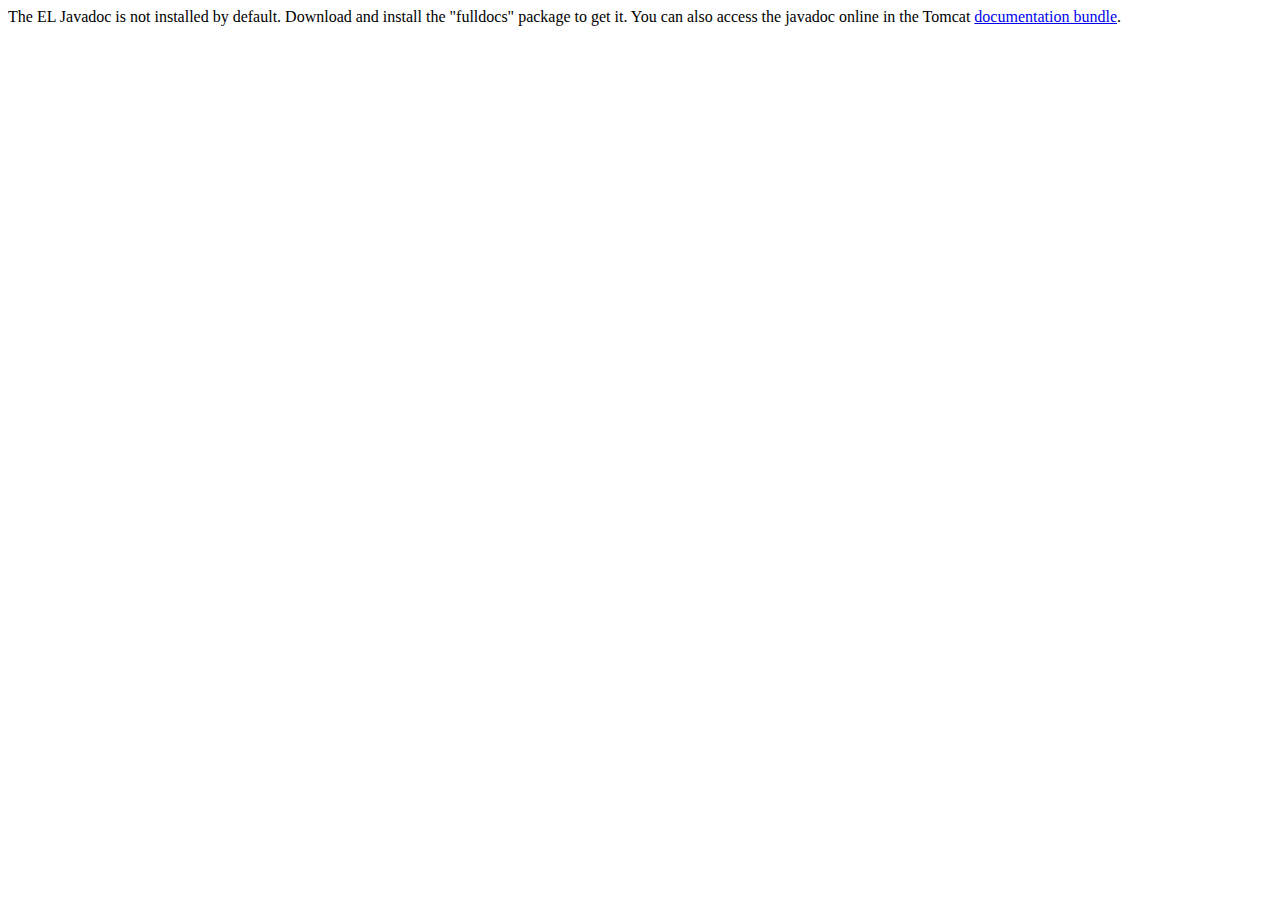
<file: apache-tomcat-9.0.12/webapps/docs/elapi/index.html>
<!--
  Licensed to the Apache Software Foundation (ASF) under one or more
  contributor license agreements.  See the NOTICE file distributed with
  this work for additional information regarding copyright ownership.
  The ASF licenses this file to You under the Apache License, Version 2.0
  (the "License"); you may not use this file except in compliance with
  the License.  You may obtain a copy of the License at

      http://www.apache.org/licenses/LICENSE-2.0

  Unless required by applicable law or agreed to in writing, software
  distributed under the License is distributed on an "AS IS" BASIS,
  WITHOUT WARRANTIES OR CONDITIONS OF ANY KIND, either express or implied.
  See the License for the specific language governing permissions and
  limitations under the License.
-->
<!DOCTYPE html>
<html>
    <head>
    <meta charset="UTF-8" />
    <title>API docs</title>
</head>

<body>

The EL Javadoc is not installed by default. Download and install
the "fulldocs" package to get it.

You can also access the javadoc online in the Tomcat
<a href="https://tomcat.apache.org/tomcat-9.0-doc/">
documentation bundle</a>.

</body>
</html>
</file>
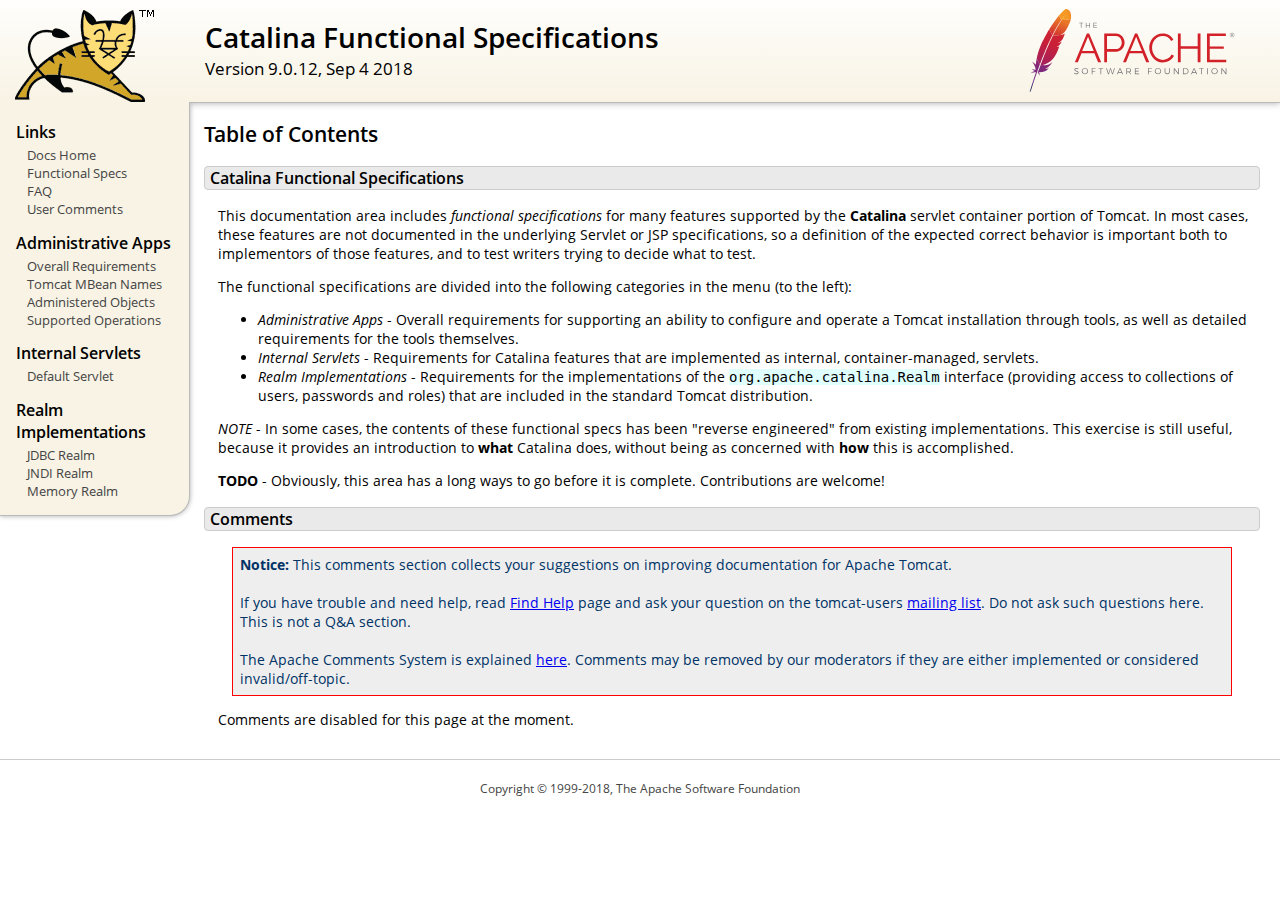
<file: apache-tomcat-9.0.12/webapps/docs/funcspecs/index.html>
<!DOCTYPE html SYSTEM "about:legacy-compat">
<html lang="en"><head><META http-equiv="Content-Type" content="text/html; charset=UTF-8"><link href="../images/docs-stylesheet.css" rel="stylesheet" type="text/css"><title>Catalina Functional Specifications (9.0.12) - Table of Contents</title><meta name="author" content="Craig R. McClanahan"><script type="application/javascript" data-comments-identifier="tomcat-9.0-doc/funcspecs/index">
    "use strict"; // Enable strict mode

    (function() {
      var thisScript = document.currentScript;
      if (!thisScript) { // Workaround for IE <= 11
        var scripts = document.getElementsByTagName("script");
        thisScript = scripts[scripts.length - 1];
      }
      document.addEventListener("DOMContentLoaded", (function() {
        var commentsDiv = document.getElementById("comments_thread");
        var commentsShortname = "tomcat";
        var commentsIdentifier = "https://tomcat.apache.org/" +
          thisScript.getAttribute("data-comments-identifier") + ".html";

        (function(w, d) {
          if (w.location.hostname.toLowerCase() == "tomcat.apache.org") {
            var s = d.createElement("script");
            s.type = "application/javascript";
            s.async = true;
            s.src = "https://comments.apache.org/show_comments.lua?site=" +
              encodeURIComponent(commentsShortname) +
              "&page=" + encodeURIComponent(commentsIdentifier);
            d.head.appendChild(s);
          } else {
            commentsDiv.appendChild(d.createTextNode("Comments are disabled for this page at the moment."));
          }
        })(window, document);
      }), false);
    })();
  </script></head><body><div id="wrapper"><header><div id="header"><div><div><div class="logo noPrint"><a href="https://tomcat.apache.org/"><img alt="Tomcat Home" src="../images/tomcat.png"></a></div><div style="height: 1px;"></div><div class="asfLogo noPrint"><a href="https://www.apache.org/" target="_blank"><img src="../images/asf-logo.svg" alt="The Apache Software Foundation" style="width: 266px; height: 83px;"></a></div><h1>Catalina Functional Specifications</h1><div class="versionInfo">
          Version 9.0.12,
          <time datetime="2018-09-04">Sep 4 2018</time></div><div style="height: 1px;"></div><div style="clear: left;"></div></div></div></div></header><div id="middle"><div><div id="mainLeft" class="noprint"><div><nav><div><h2>Links</h2><ul><li><a href="../index.html">Docs Home</a></li><li><a href="index.html">Functional Specs</a></li><li><a href="https://wiki.apache.org/tomcat/FAQ">FAQ</a></li><li><a href="#comments_section">User Comments</a></li></ul></div><div><h2>Administrative Apps</h2><ul><li><a href="fs-admin-apps.html">Overall Requirements</a></li><li><a href="mbean-names.html">Tomcat MBean Names</a></li><li><a href="fs-admin-objects.html">Administered Objects</a></li><li><a href="fs-admin-opers.html">Supported Operations</a></li></ul></div><div><h2>Internal Servlets</h2><ul><li><a href="fs-default.html">Default Servlet</a></li></ul></div><div><h2>Realm Implementations</h2><ul><li><a href="fs-jdbc-realm.html">JDBC Realm</a></li><li><a href="fs-jndi-realm.html">JNDI Realm</a></li><li><a href="fs-memory-realm.html">Memory Realm</a></li></ul></div></nav></div></div><div id="mainRight"><div id="content"><h2>Table of Contents</h2><h3 id="Catalina_Functional_Specifications">Catalina Functional Specifications</h3><div class="text">

<p>This documentation area includes <em>functional specifications</em> for
many features supported by the <strong>Catalina</strong> servlet container
portion of Tomcat.  In most cases, these features are not documented in the
underlying Servlet or JSP specifications, so a definition of the expected
correct behavior is important both to implementors of those features, and to
test writers trying to decide what to test.</p>

<p>The functional specifications are divided into the following categories
in the menu (to the left):</p>
<ul>
<li><em>Administrative Apps</em> - Overall requirements for supporting an
    ability to configure and operate a Tomcat installation through tools,
    as well as detailed requirements for the tools themselves.</li>
<li><em>Internal Servlets</em> - Requirements for Catalina features that are
    implemented as internal, container-managed, servlets.</li>
<li><em>Realm Implementations</em> - Requirements for the implementations of
    the <code>org.apache.catalina.Realm</code> interface (providing access to
    collections of users, passwords and roles) that are included in the
    standard Tomcat distribution.</li>
</ul>

<p><em>NOTE</em> - In some cases, the contents of these functional specs has
been "reverse engineered" from existing implementations.  This exercise is
still useful, because it provides an introduction to <strong>what</strong>
Catalina does, without being as concerned with <strong>how</strong> this is
accomplished.</p>

<p><strong>TODO</strong> - Obviously, this area has a long ways to go before
it is complete.  Contributions are welcome!</p>

</div><div class="noprint"><h3 id="comments_section">
                  Comments
                </h3><div class="text"><p class="notice"><strong>Notice: </strong>This comments section collects your suggestions
                    on improving documentation for Apache Tomcat.<br><br>
                    If you have trouble and need help, read
                    <a href="https://tomcat.apache.org/findhelp.html">Find Help</a> page
                    and ask your question on the tomcat-users
                    <a href="https://tomcat.apache.org/lists.html">mailing list</a>.
                    Do not ask such questions here. This is not a Q&amp;A section.<br><br>
                    The Apache Comments System is explained <a href="../comments.html">here</a>.
                    Comments may be removed by our moderators if they are either
                    implemented or considered invalid/off-topic.
                  </p><div id="comments_thread"></div></div></div></div></div></div></div><footer><div id="footer">
    Copyright &copy; 1999-2018, The Apache Software Foundation
  </div></footer></div></body></html>
</file>
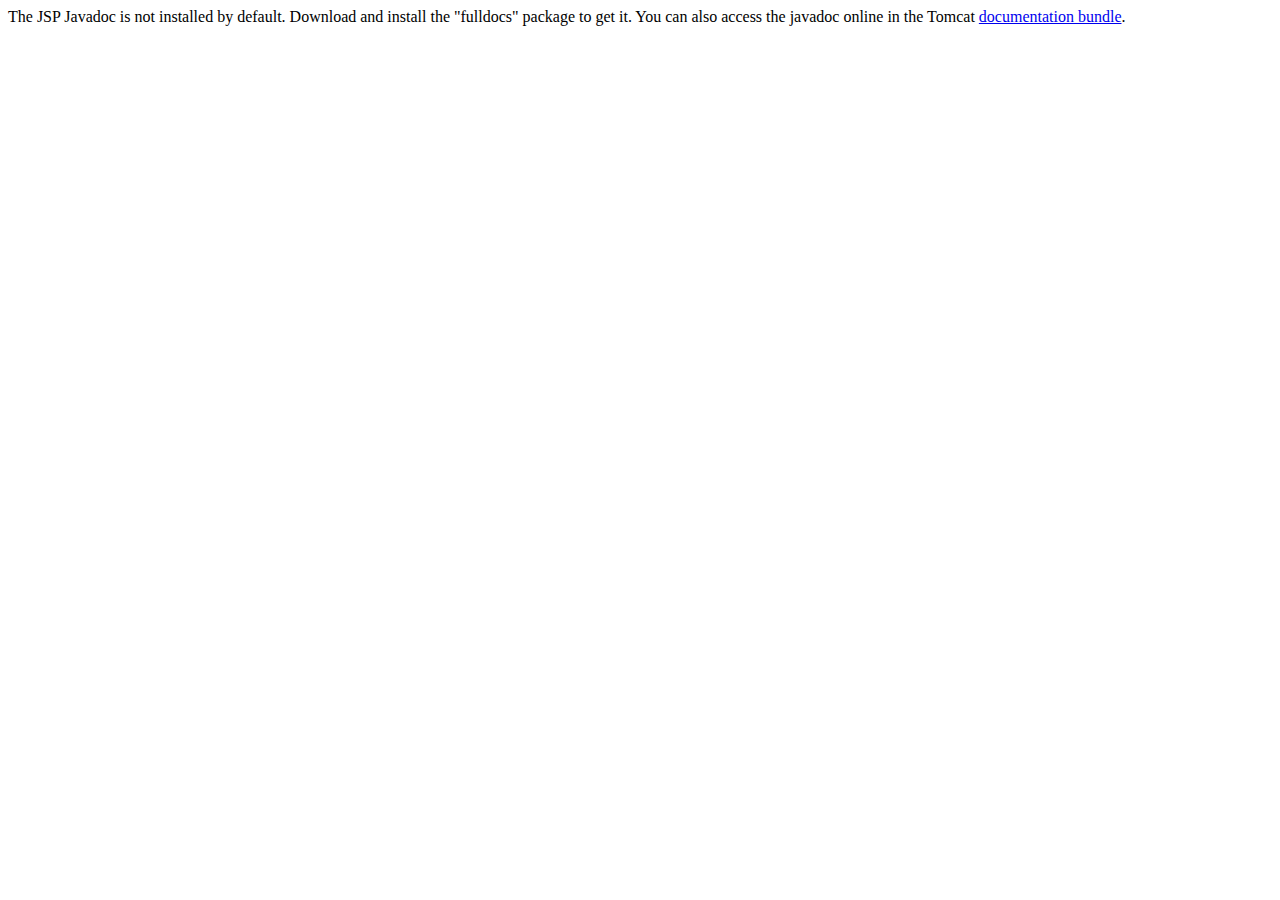
<file: apache-tomcat-9.0.12/webapps/docs/jspapi/index.html>
<!--
  Licensed to the Apache Software Foundation (ASF) under one or more
  contributor license agreements.  See the NOTICE file distributed with
  this work for additional information regarding copyright ownership.
  The ASF licenses this file to You under the Apache License, Version 2.0
  (the "License"); you may not use this file except in compliance with
  the License.  You may obtain a copy of the License at

      http://www.apache.org/licenses/LICENSE-2.0

  Unless required by applicable law or agreed to in writing, software
  distributed under the License is distributed on an "AS IS" BASIS,
  WITHOUT WARRANTIES OR CONDITIONS OF ANY KIND, either express or implied.
  See the License for the specific language governing permissions and
  limitations under the License.
-->
<!DOCTYPE html>
<html>
    <head>
    <meta charset="UTF-8" />
    <title>API docs</title>
</head>

<body>

The JSP Javadoc is not installed by default. Download and install
the "fulldocs" package to get it.

You can also access the javadoc online in the Tomcat
<a href="https://tomcat.apache.org/tomcat-9.0-doc/">
documentation bundle</a>.

</body>
</html>
</file>
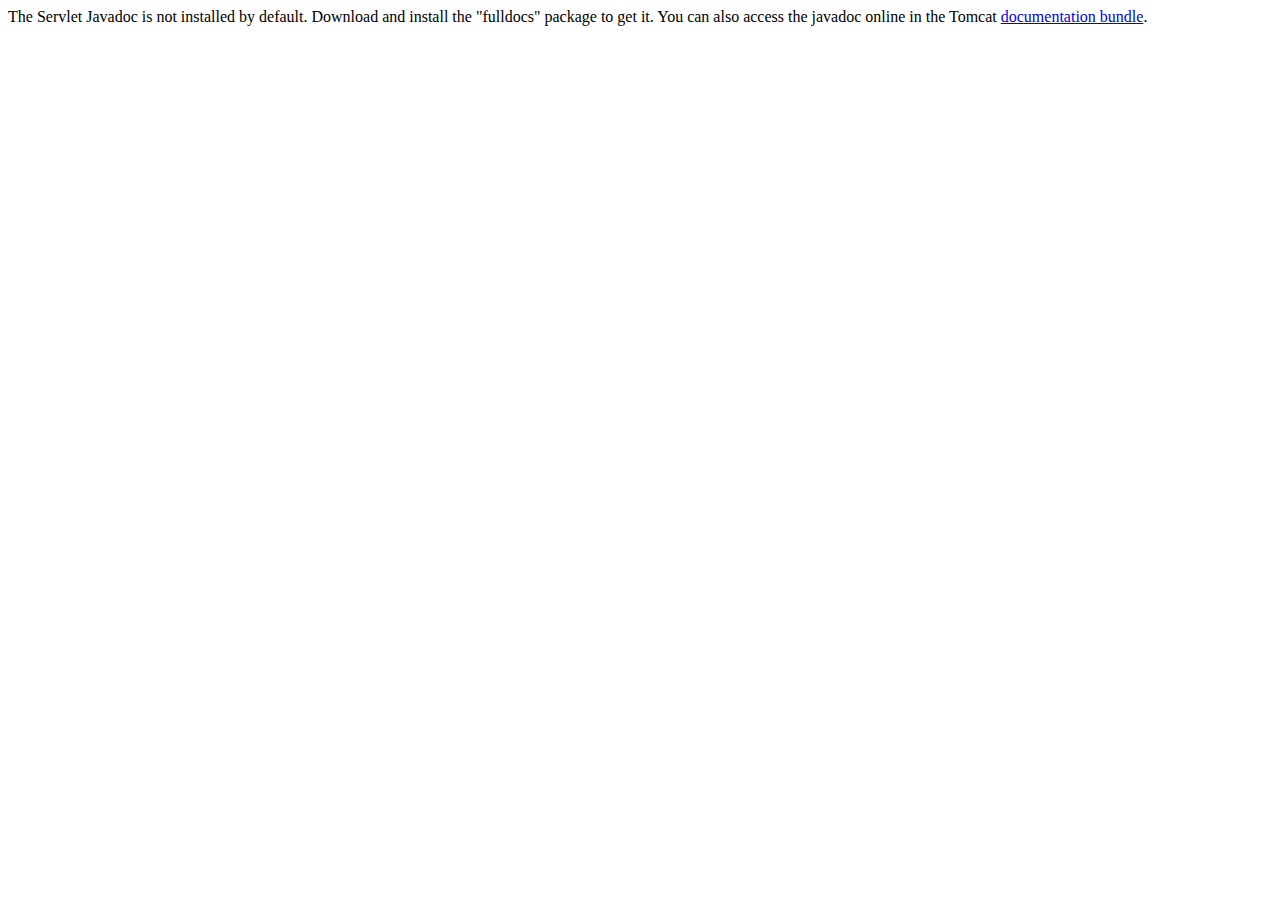
<file: apache-tomcat-9.0.12/webapps/docs/servletapi/index.html>
<!--
  Licensed to the Apache Software Foundation (ASF) under one or more
  contributor license agreements.  See the NOTICE file distributed with
  this work for additional information regarding copyright ownership.
  The ASF licenses this file to You under the Apache License, Version 2.0
  (the "License"); you may not use this file except in compliance with
  the License.  You may obtain a copy of the License at

      http://www.apache.org/licenses/LICENSE-2.0

  Unless required by applicable law or agreed to in writing, software
  distributed under the License is distributed on an "AS IS" BASIS,
  WITHOUT WARRANTIES OR CONDITIONS OF ANY KIND, either express or implied.
  See the License for the specific language governing permissions and
  limitations under the License.
-->
<!DOCTYPE html>
<html>
    <head>
    <meta charset="UTF-8" />
    <title>API docs</title>
</head>

<body>

The Servlet Javadoc is not installed by default. Download and install
the "fulldocs" package to get it.

You can also access the javadoc online in the Tomcat
<a href="https://tomcat.apache.org/tomcat-9.0-doc/">
documentation bundle</a>.

</body>
</html>
</file>
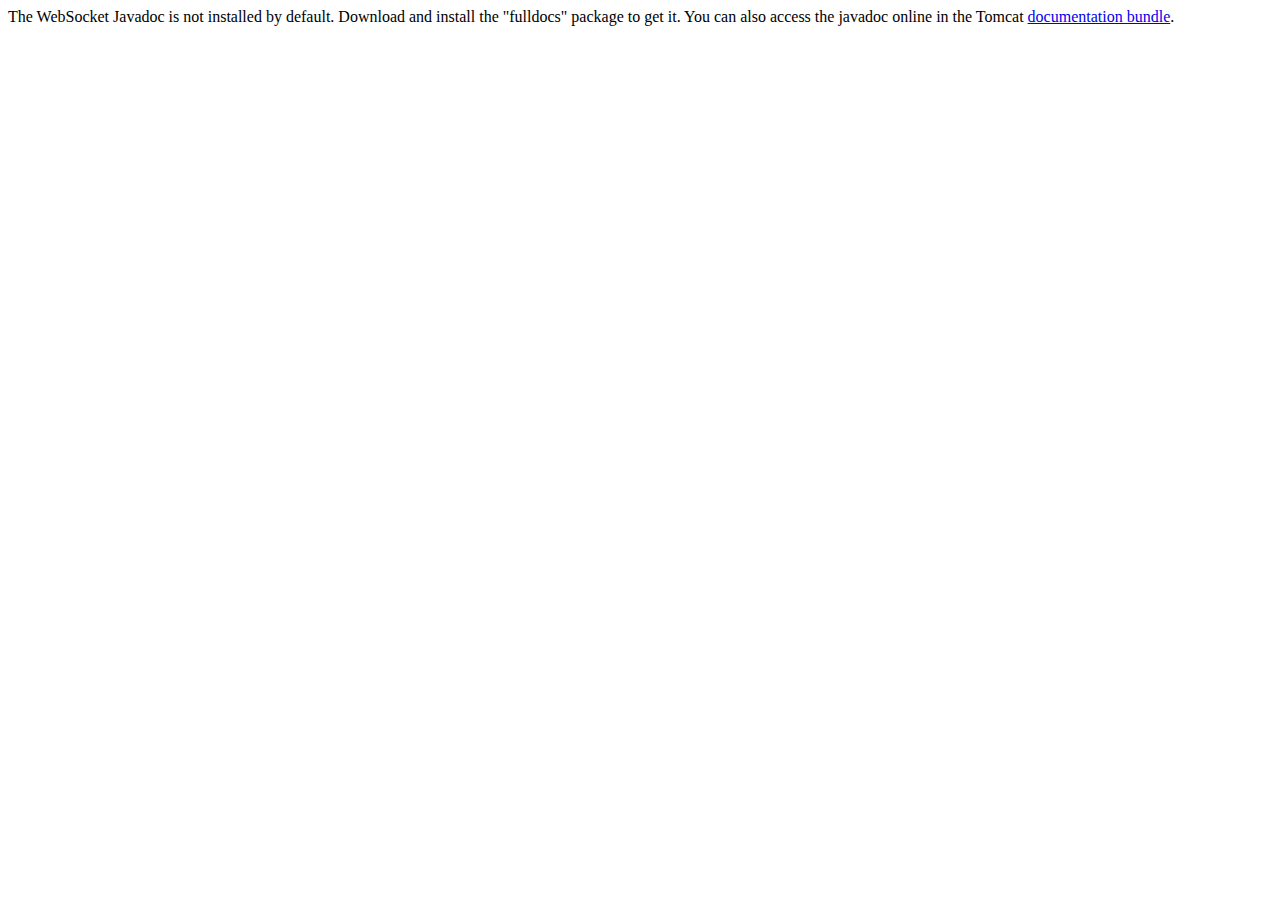
<file: apache-tomcat-9.0.12/webapps/docs/websocketapi/index.html>
<!--
  Licensed to the Apache Software Foundation (ASF) under one or more
  contributor license agreements.  See the NOTICE file distributed with
  this work for additional information regarding copyright ownership.
  The ASF licenses this file to You under the Apache License, Version 2.0
  (the "License"); you may not use this file except in compliance with
  the License.  You may obtain a copy of the License at

      http://www.apache.org/licenses/LICENSE-2.0

  Unless required by applicable law or agreed to in writing, software
  distributed under the License is distributed on an "AS IS" BASIS,
  WITHOUT WARRANTIES OR CONDITIONS OF ANY KIND, either express or implied.
  See the License for the specific language governing permissions and
  limitations under the License.
-->
<!DOCTYPE html>
<html>
    <head>
    <meta charset="UTF-8" />
    <title>API docs</title>
</head>

<body>

The WebSocket Javadoc is not installed by default. Download and install
the "fulldocs" package to get it.

You can also access the javadoc online in the Tomcat
<a href="https://tomcat.apache.org/tomcat-9.0-doc/">
documentation bundle</a>.

</body>
</html>
</file>
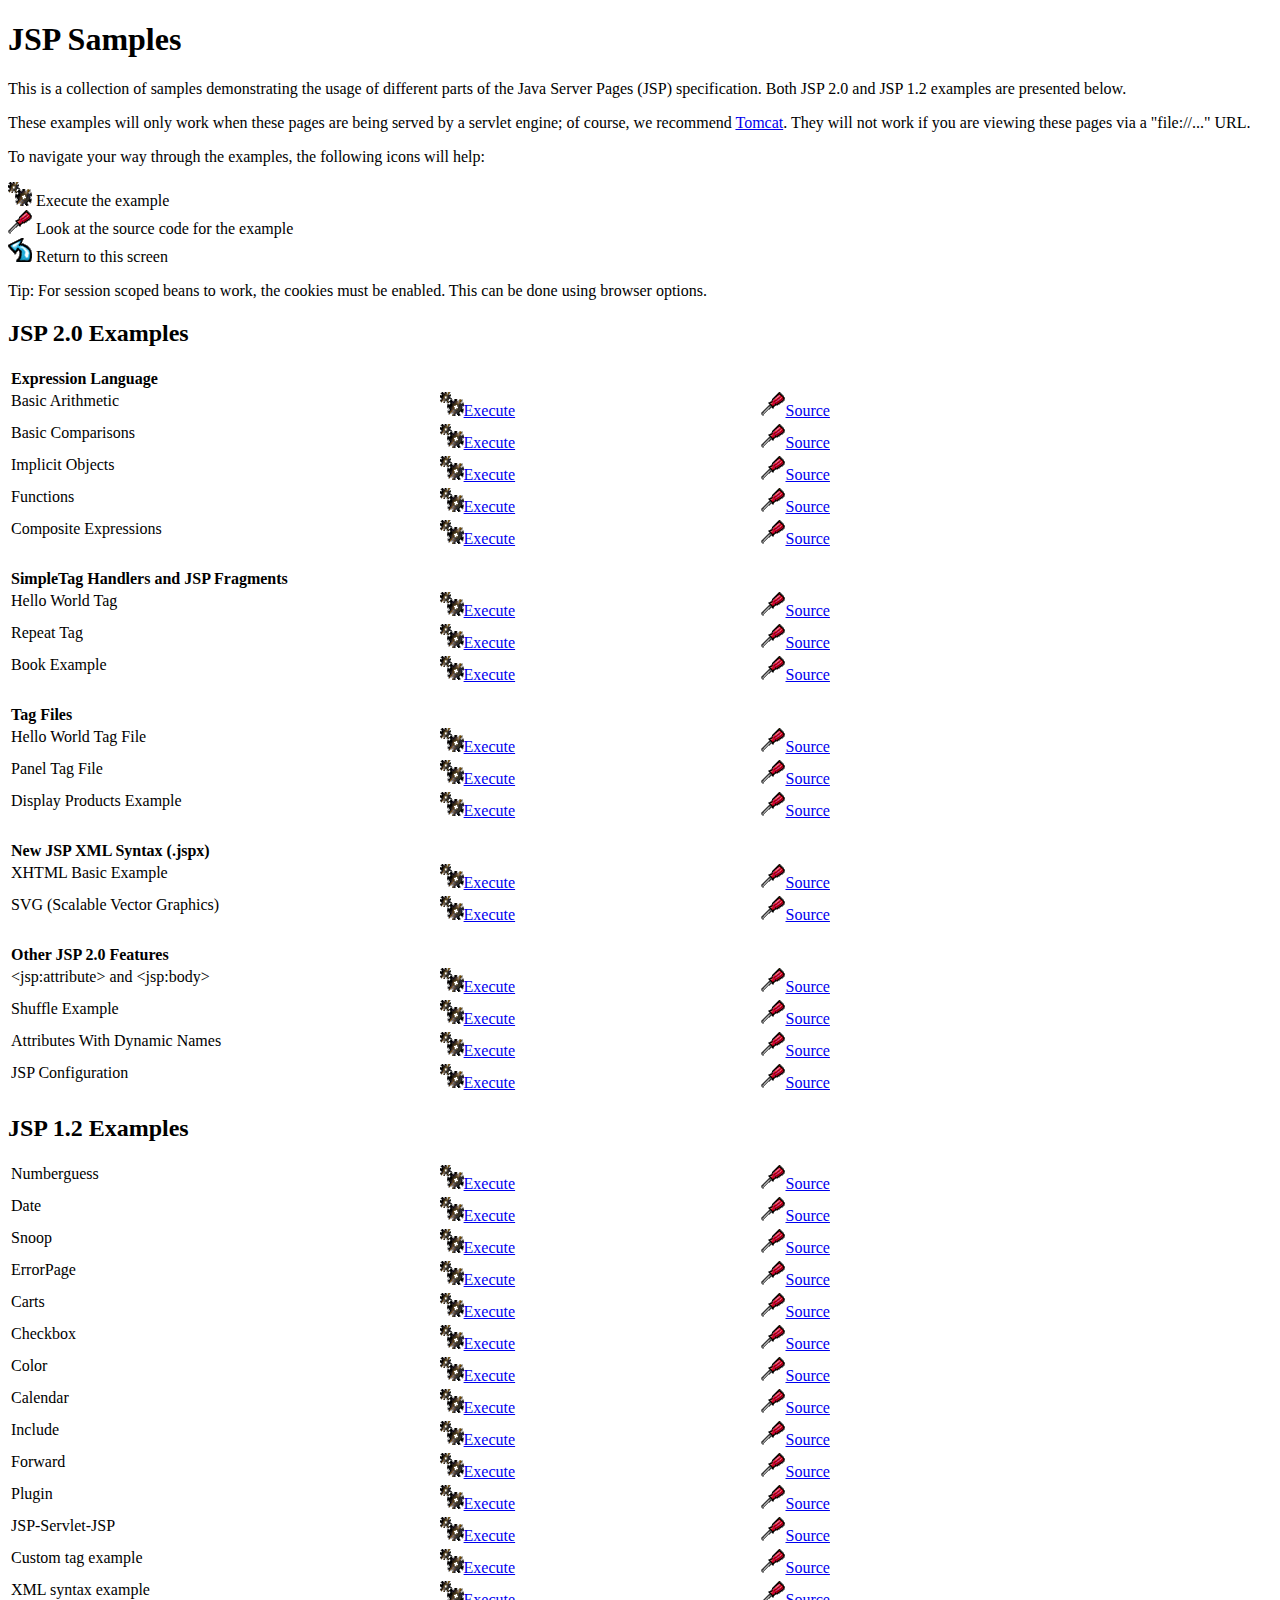
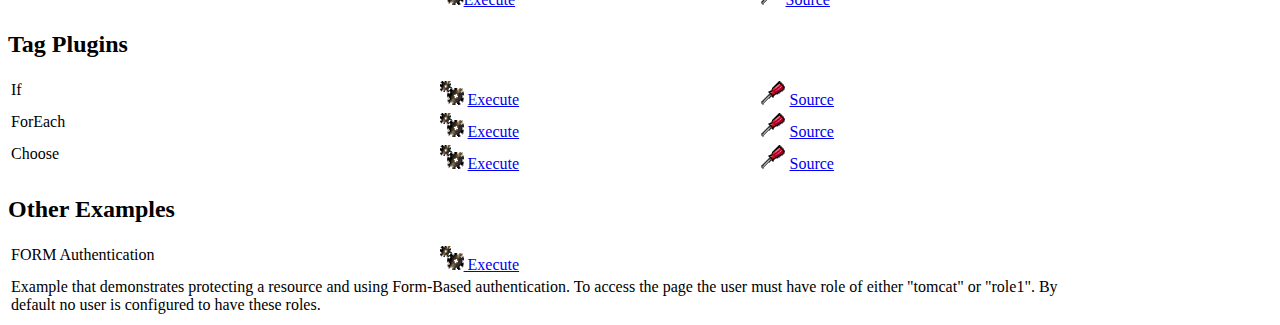
<file: apache-tomcat-9.0.12/webapps/examples/jsp/index.html>
<!--
 Licensed to the Apache Software Foundation (ASF) under one or more
  contributor license agreements.  See the NOTICE file distributed with
  this work for additional information regarding copyright ownership.
  The ASF licenses this file to You under the Apache License, Version 2.0
  (the "License"); you may not use this file except in compliance with
  the License.  You may obtain a copy of the License at

      http://www.apache.org/licenses/LICENSE-2.0

  Unless required by applicable law or agreed to in writing, software
  distributed under the License is distributed on an "AS IS" BASIS,
  WITHOUT WARRANTIES OR CONDITIONS OF ANY KIND, either express or implied.
  See the License for the specific language governing permissions and
  limitations under the License.
-->
<!DOCTYPE html><html lang="en">
<head>
   <meta charset="UTF-8"/>
   <meta name="Author" content="Anil K. Vijendran" />
   <title>JSP Examples</title>
   <style type="text/css">
   img { border: 0; }
   th { text-align: left; }
   tr { vertical-align: top; }
   </style>
</head>
<body>
<h1>JSP
Samples</h1>
<p>This is a collection of samples demonstrating the usage of different
parts of the Java Server Pages (JSP) specification.  Both JSP 2.0 and
JSP 1.2 examples are presented below.
<p>These examples will only work when these pages are being served by a
servlet engine; of course, we recommend
<a href="https://tomcat.apache.org/">Tomcat</a>.
They will not work if you are viewing these pages via a
"file://..." URL.
<p>To navigate your way through the examples, the following icons will
help:</p>
<ul style="list-style-type: none; padding-left: 0;">
<li><img src="images/execute.gif" alt=""> Execute the example</li>
<li><img src="images/code.gif" alt=""> Look at the source code for the example</li>
<li><img src="images/return.gif" alt=""> Return to this screen</li>
</ul>

<p>Tip: For session scoped beans to work, the cookies must be enabled.
This can be done using browser options.</p>
<h2>JSP 2.0 Examples</h2>

<table style="width: 85%;">
<tr>
<th colspan="3">Expression Language</th>
</tr>

<tr>
<td>Basic Arithmetic</td>
<td style="width: 30%;"><a href="jsp2/el/basic-arithmetic.jsp"><img src="images/execute.gif" alt=""></a><a href="jsp2/el/basic-arithmetic.jsp">Execute</a></td>

<td style="width: 30%;"><a href="jsp2/el/basic-arithmetic.html"><img src="images/code.gif" alt=""></a><a href="jsp2/el/basic-arithmetic.html">Source</a></td>
</tr>

<tr>
<td>Basic Comparisons</td>
<td style="width: 30%;"><a href="jsp2/el/basic-comparisons.jsp"><img src="images/execute.gif" alt=""></a><a href="jsp2/el/basic-comparisons.jsp">Execute</a></td>

<td style="width: 30%;"><a href="jsp2/el/basic-comparisons.html"><img src="images/code.gif" alt=""></a><a href="jsp2/el/basic-comparisons.html">Source</a></td>
</tr>

<tr>
<td>Implicit Objects</td>
<td style="width: 30%;"><a href="jsp2/el/implicit-objects.jsp?foo=bar"><img src="images/execute.gif" alt=""></a><a href="jsp2/el/implicit-objects.jsp?foo=bar">Execute</a></td>

<td style="width: 30%;"><a href="jsp2/el/implicit-objects.html"><img src="images/code.gif" alt=""></a><a href="jsp2/el/implicit-objects.html">Source</a></td>
</tr>
<tr>

<td>Functions</td>
<td style="width: 30%;"><a href="jsp2/el/functions.jsp?foo=JSP+2.0"><img src="images/execute.gif" alt=""></a><a href="jsp2/el/functions.jsp?foo=JSP+2.0">Execute</a></td>

<td style="width: 30%;"><a href="jsp2/el/functions.html"><img src="images/code.gif" alt=""></a><a href="jsp2/el/functions.html">Source</a></td>
</tr>

<tr>
<td>Composite Expressions</td>
<td style="width: 30%;"><a href="jsp2/el/composite.jsp"><img src="images/execute.gif" alt=""></a><a href="jsp2/el/composite.jsp">Execute</a></td>

<td style="width: 30%;"><a href="jsp2/el/composite.html"><img src="images/code.gif" alt=""></a><a href="jsp2/el/composite.html">Source</a></td>
</tr>


<tr>
<th colspan="3"><br />SimpleTag Handlers and JSP Fragments</th>
</tr>

<tr>
<td>Hello World Tag</td>
<td style="width: 30%;"><a href="jsp2/simpletag/hello.jsp"><img src="images/execute.gif" alt=""></a><a href="jsp2/simpletag/hello.jsp">Execute</a></td>

<td style="width: 30%;"><a href="jsp2/simpletag/hello.html"><img src="images/code.gif" alt=""></a><a href="jsp2/simpletag/hello.html">Source</a></td>
</tr>

<tr>
<td>Repeat Tag</td>
<td style="width: 30%;"><a href="jsp2/simpletag/repeat.jsp"><img src="images/execute.gif" alt=""></a><a href="jsp2/simpletag/repeat.jsp">Execute</a></td>

<td style="width: 30%;"><a href="jsp2/simpletag/repeat.html"><img src="images/code.gif" alt=""></a><a href="jsp2/simpletag/repeat.html">Source</a></td>
</tr>

<tr>
<td>Book Example</td>
<td style="width: 30%;"><a href="jsp2/simpletag/book.jsp"><img src="images/execute.gif" alt=""></a><a href="jsp2/simpletag/book.jsp">Execute</a></td>

<td style="width: 30%;"><a href="jsp2/simpletag/book.html"><img src="images/code.gif" alt=""></a><a href="jsp2/simpletag/book.html">Source</a></td>
</tr>

<tr>
<th colspan="3"><br />Tag Files</th>
</tr>

<tr>
<td>Hello World Tag File</td>
<td style="width: 30%;"><a href="jsp2/tagfiles/hello.jsp"><img src="images/execute.gif" alt=""></a><a href="jsp2/tagfiles/hello.jsp">Execute</a></td>

<td style="width: 30%;"><a href="jsp2/tagfiles/hello.html"><img src="images/code.gif" alt=""></a><a href="jsp2/tagfiles/hello.html">Source</a></td>
</tr>

<tr>
<td>Panel Tag File</td>
<td style="width: 30%;"><a href="jsp2/tagfiles/panel.jsp"><img src="images/execute.gif" alt=""></a><a href="jsp2/tagfiles/panel.jsp">Execute</a></td>

<td style="width: 30%;"><a href="jsp2/tagfiles/panel.html"><img src="images/code.gif" alt=""></a><a href="jsp2/tagfiles/panel.html">Source</a></td>
</tr>

<tr>
<td>Display Products Example</td>
<td style="width: 30%;"><a href="jsp2/tagfiles/products.jsp"><img src="images/execute.gif" alt=""></a><a href="jsp2/tagfiles/products.jsp">Execute</a></td>

<td style="width: 30%;"><a href="jsp2/tagfiles/products.html"><img src="images/code.gif" alt=""></a><a href="jsp2/tagfiles/products.html">Source</a></td>
</tr>

<tr>
<th colspan="3"><br />New JSP XML Syntax (.jspx)</th>
</tr>

<tr>
<td>XHTML Basic Example</td>
<td style="width: 30%;"><a href="jsp2/jspx/basic.jspx"><img src="images/execute.gif" alt=""></a><a href="jsp2/jspx/basic.jspx">Execute</a></td>

<td style="width: 30%;"><a href="jsp2/jspx/basic.html"><img src="images/code.gif" alt=""></a><a href="jsp2/jspx/basic.html">Source</a></td>
</tr>

<tr>
<td>SVG (Scalable Vector Graphics)</td>
<td style="width: 30%;"><a href="jsp2/jspx/svgexample.html"><img src="images/execute.gif" alt=""></a><a href="jsp2/jspx/svgexample.html">Execute</a></td>

<td style="width: 30%;"><a href="jsp2/jspx/textRotate.html"><img src="images/code.gif" alt=""></a><a href="jsp2/jspx/textRotate.html">Source</a></td>
</tr>

<tr>
<th colspan="3"><br />Other JSP 2.0 Features</th>
</tr>

<tr>
<td>&lt;jsp:attribute&gt; and &lt;jsp:body&gt;</td>
<td style="width: 30%;"><a href="jsp2/jspattribute/jspattribute.jsp"><img src="images/execute.gif" alt=""></a><a href="jsp2/jspattribute/jspattribute.jsp">Execute</a></td>

<td style="width: 30%;"><a href="jsp2/jspattribute/jspattribute.html"><img src="images/code.gif" alt=""></a><a href="jsp2/jspattribute/jspattribute.html">Source</a></td>
</tr>

<tr>
<td>Shuffle Example</td>
<td style="width: 30%;"><a href="jsp2/jspattribute/shuffle.jsp"><img src="images/execute.gif" alt=""></a><a href="jsp2/jspattribute/shuffle.jsp">Execute</a></td>

<td style="width: 30%;"><a href="jsp2/jspattribute/shuffle.html"><img src="images/code.gif" alt=""></a><a href="jsp2/jspattribute/shuffle.html">Source</a></td>
</tr>

<tr>
<td>Attributes With Dynamic Names</td>
<td style="width: 30%;"><a href="jsp2/misc/dynamicattrs.jsp"><img src="images/execute.gif" alt=""></a><a href="jsp2/misc/dynamicattrs.jsp">Execute</a></td>

<td style="width: 30%;"><a href="jsp2/misc/dynamicattrs.html"><img src="images/code.gif" alt=""></a><a href="jsp2/misc/dynamicattrs.html">Source</a></td>
</tr>

<tr>
<td>JSP Configuration</td>
<td style="width: 30%;"><a href="jsp2/misc/config.jsp"><img src="images/execute.gif" alt=""></a><a href="jsp2/misc/config.jsp">Execute</a></td>

<td style="width: 30%;"><a href="jsp2/misc/config.html"><img src="images/code.gif" alt=""></a><a href="jsp2/misc/config.html">Source</a></td>
</tr>

</table>

<h2>JSP 1.2 Examples</h2>
<table style="width: 85%;">
<tr>
<td>Numberguess</td>

<td style="width: 30%;"><a href="num/numguess.jsp"><img src="images/execute.gif" alt=""></a><a href="num/numguess.jsp">Execute</a></td>

<td style="width: 30%;"><a href="num/numguess.html"><img src="images/code.gif" alt=""></a><a href="num/numguess.html">Source</a></td>
</tr>

<tr>
<td>Date</td>

<td style="width: 30%;"><a href="dates/date.jsp"><img src="images/execute.gif" alt=""></a><a href="dates/date.jsp">Execute</a></td>

<td style="width: 30%;"><a href="dates/date.html"><img src="images/code.gif" alt=""></a><a href="dates/date.html">Source</a></td>
</tr>

<tr>
<td>Snoop</td>

<td style="width: 30%;"><a href="snp/snoop.jsp"><img src="images/execute.gif" alt=""></a><a href="snp/snoop.jsp">Execute</a></td>

<td style="width: 30%;"><a href="snp/snoop.html"><img src="images/code.gif" alt=""></a><a href="snp/snoop.html">Source</a></td>
</tr>

<tr>
<td>ErrorPage</td>

<td style="width: 30%;"><a href="error/error.html"><img src="images/execute.gif" alt=""></a><a href="error/error.html">Execute</a></td>

<td style="width: 30%;"><a href="error/er.html"><img src="images/code.gif" alt=""></a><a href="error/er.html">Source</a></td>
</tr>

<tr>
<td>Carts</td>

<td style="width: 30%;"><a href="sessions/carts.html"><img src="images/execute.gif" alt=""></a><a href="sessions/carts.html">Execute</a></td>

<td style="width: 30%;"><a href="sessions/crt.html"><img src="images/code.gif" alt=""></a><a href="sessions/crt.html">Source</a></td>
</tr>

<tr>
<td>Checkbox</td>

<td style="width: 30%;"><a href="checkbox/check.html"><img src="images/execute.gif" alt=""></a><a href="checkbox/check.html">Execute</a></td>

<td style="width: 30%;"><a href="checkbox/cresult.html"><img src="images/code.gif" alt=""></a><a href="checkbox/cresult.html">Source</a></td>
</tr>

<tr>
<td>Color</td>

<td style="width: 30%;"><a href="colors/colors.html"><img src="images/execute.gif" alt=""></a><a href="colors/colors.html">Execute</a></td>

<td style="width: 30%;"><a href="colors/clr.html"><img src="images/code.gif" alt=""></a><a href="colors/clr.html">Source</a></td>
</tr>

<tr>
<td>Calendar</td>

<td style="width: 30%;"><a href="cal/login.html"><img src="images/execute.gif" alt=""></a><a href="cal/login.html">Execute</a></td>

<td style="width: 30%;"><a href="cal/calendar.html"><img src="images/code.gif" alt=""></a><a href="cal/calendar.html">Source</a></td>
</tr>

<tr>
<td>Include</td>

<td style="width: 30%;"><a href="include/include.jsp"><img src="images/execute.gif" alt=""></a><a href="include/include.jsp">Execute</a></td>

<td style="width: 30%;"><a href="include/inc.html"><img src="images/code.gif" alt=""></a><a href="include/inc.html">Source</a></td>
</tr>

<tr>
<td>Forward</td>

<td style="width: 30%;"><a href="forward/forward.jsp"><img src="images/execute.gif" alt=""></a><a href="forward/forward.jsp">Execute</a></td>

<td style="width: 30%;"><a href="forward/fwd.html"><img src="images/code.gif" alt=""></a><a href="forward/fwd.html">Source</a></td>
</tr>

<tr>
<td>Plugin</td>

<td style="width: 30%;"><a href="plugin/plugin.jsp"><img src="images/execute.gif" alt=""></a><a href="plugin/plugin.jsp">Execute</a></td>

<td style="width: 30%;"><a href="plugin/plugin.html"><img src="images/code.gif" alt=""></a><a href="plugin/plugin.html">Source</a></td>
</tr>

<tr>
<td>JSP-Servlet-JSP</td>

<td style="width: 30%;"><a href="jsptoserv/jsptoservlet.jsp"><img src="images/execute.gif" alt=""></a><a href="jsptoserv/jsptoservlet.jsp">Execute</a></td>

<td style="width: 30%;"><a href="jsptoserv/jts.html"><img src="images/code.gif" alt=""></a><a href="jsptoserv/jts.html">Source</a></td>
</tr>

<tr>
<td>Custom tag example</td>

<td style="width: 30%;"><a href="simpletag/foo.jsp"><img src="images/execute.gif" alt=""></a><a href="simpletag/foo.jsp">Execute</a></td>

<td style="width: 30%;"><a href="simpletag/foo.html"><img src="images/code.gif" alt=""></a><a href="simpletag/foo.html">Source</a></td>
</tr>

<tr>
<td>XML syntax example</td>
<td style="width: 30%;"><a href="xml/xml.jsp"><img src="images/execute.gif" alt=""></a><a href="xml/xml.jsp">Execute</a></td>

<td style="width: 30%;"><a href="xml/xml.html"><img src="images/code.gif" alt=""></a><a href="xml/xml.html">Source</a></td>
</tr>

</table>

<h2>Tag Plugins</h2>
<table style="width: 85%;">

<tr>
  <td>If</td>
  <td style="width: 30%;">
    <a href="tagplugin/if.jsp"><img src="images/execute.gif" alt=""></a>
    <a href="tagplugin/if.jsp">Execute</a>
  </td>
  <td style="width: 30%;">
    <a href="tagplugin/if.html"><img src="images/code.gif" alt=""></a>
    <a href="tagplugin/if.html">Source</a>
  </td>
</tr>

<tr>
  <td>ForEach</td>
  <td style="width: 30%;">
    <a href="tagplugin/foreach.jsp"><img src="images/execute.gif" alt=""></a>
    <a href="tagplugin/foreach.jsp">Execute</a>
  </td>
  <td style="width: 30%;">
    <a href="tagplugin/foreach.html"><img src="images/code.gif" alt=""></a>
    <a href="tagplugin/foreach.html">Source</a>
  </td>
</tr>

<tr>
  <td>Choose</td>
  <td style="width: 30%;">
    <a href="tagplugin/choose.jsp"><img src="images/execute.gif" alt=""></a>
    <a href="tagplugin/choose.jsp">Execute</a>
  </td>
  <td style="width: 30%;">
    <a href="tagplugin/choose.html"><img src="images/code.gif" alt=""></a>
    <a href="tagplugin/choose.html">Source</a>
  </td>
</tr>

</table>

<h2>Other Examples</h2>
<table style="width: 85%;">

<tr>
  <td>FORM Authentication</td>
  <td style="width: 30%;">
    <a href="security/protected/index.jsp"><img src="images/execute.gif" alt=""> Execute</a>
  </td>
  <td style="width: 30%;"></td>
</tr>
<tr>
  <td colspan="3">Example that demonstrates protecting a resource and
    using Form-Based authentication. To access the page the user must
    have role of either "tomcat" or "role1". By default no user
    is configured to have these roles.</td>
</tr>

</table>
</body>
</html>
</file>
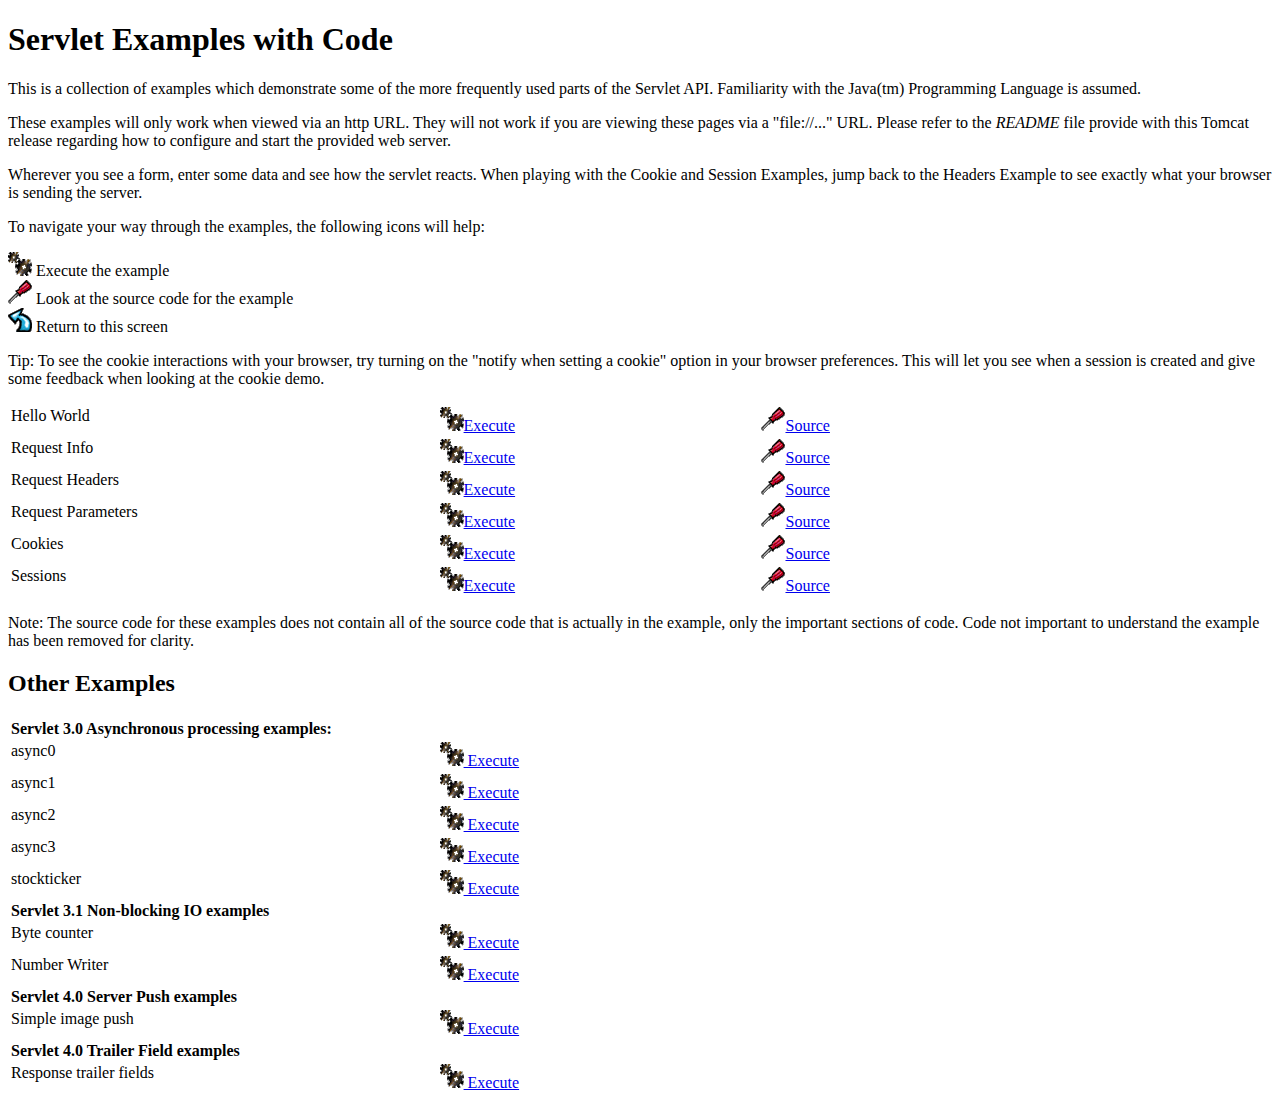
<file: apache-tomcat-9.0.12/webapps/examples/servlets/index.html>
<!--
 Licensed to the Apache Software Foundation (ASF) under one or more
  contributor license agreements.  See the NOTICE file distributed with
  this work for additional information regarding copyright ownership.
  The ASF licenses this file to You under the Apache License, Version 2.0
  (the "License"); you may not use this file except in compliance with
  the License.  You may obtain a copy of the License at

      http://www.apache.org/licenses/LICENSE-2.0

  Unless required by applicable law or agreed to in writing, software
  distributed under the License is distributed on an "AS IS" BASIS,
  WITHOUT WARRANTIES OR CONDITIONS OF ANY KIND, either express or implied.
  See the License for the specific language governing permissions and
  limitations under the License.
-->
<!DOCTYPE html><html lang="en">
<head>
   <meta charset="UTF-8" />
   <meta name="Author" content="Anil K. Vijendran" />
   <title>Servlet Examples</title>
   <style type="text/css">
   img { border: 0; }
   th { text-align: left; }
   tr { vertical-align: top; }
   </style>
</head>
<body>
<h1>Servlet
Examples with Code</h1>
<p>This is a collection of examples which demonstrate some of the more
frequently used parts of the Servlet API. Familiarity with the Java(tm)
Programming Language is assumed.
<p>These examples will only work when viewed via an http URL. They will
not work if you are viewing these pages via a "file://..." URL. Please
refer to the <i>README</i> file provide with this Tomcat release regarding
how to configure and start the provided web server.
<p>Wherever you see a form, enter some data and see how the servlet reacts.
When playing with the Cookie and Session Examples, jump back to the Headers
Example to see exactly what your browser is sending the server.
<p>To navigate your way through the examples, the following icons will
help:</p>
<ul style="list-style-type: none; padding-left: 0;">
<li><img src="images/execute.gif" alt=""> Execute the example</li>
<li><img src="images/code.gif" alt=""> Look at the source code for the example</li>
<li><img src="images/return.gif" alt=""> Return to this screen</li>
</ul>

<p>Tip: To see the cookie interactions with your browser, try turning on
the "notify when setting a cookie" option in your browser preferences.
This will let you see when a session is created and give some feedback
when looking at the cookie demo.</p>
<table style="width: 85%;" >
<tr>
<td>Hello World</td>

<td style="width: 30%;"><a href="servlet/HelloWorldExample"><img SRC="images/execute.gif" alt=""></a><a href="servlet/HelloWorldExample">Execute</a></td>

<td style="width: 30%;"><a href="helloworld.html"><img SRC="images/code.gif" alt=""></a><a href="helloworld.html">Source</a></td>
</tr>

<tr>
<td>Request Info</td>

<td style="width: 30%;"><a href="servlet/RequestInfoExample"><img SRC="images/execute.gif" alt=""></a><a href="servlet/RequestInfoExample">Execute</a></td>

<td style="width: 30%;"><a href="reqinfo.html"><img SRC="images/code.gif" alt=""></a><a href="reqinfo.html">Source</a></td>
</tr>

<tr>
<td>Request Headers</td>

<td style="width: 30%;"><a href="servlet/RequestHeaderExample"><img SRC="images/execute.gif" alt=""></a><a href="servlet/RequestHeaderExample">Execute</a></td>

<td style="width: 30%;"><a href="reqheaders.html"><img SRC="images/code.gif" alt=""></a><a href="reqheaders.html">Source</a></td>
</tr>

<tr>
<td>Request Parameters</td>

<td style="width: 30%;"><a href="servlet/RequestParamExample"><img SRC="images/execute.gif" alt=""></a><a href="servlet/RequestParamExample">Execute</a></td>

<td style="width: 30%;"><a href="reqparams.html"><img SRC="images/code.gif" alt=""></a><a href="reqparams.html">Source</a></td>
</tr>

<tr>
<td>Cookies</td>

<td style="width: 30%;"><a href="servlet/CookieExample"><img SRC="images/execute.gif" alt=""></a><a href="servlet/CookieExample">Execute</a></td>

<td style="width: 30%;"><a href="cookies.html"><img SRC="images/code.gif" alt=""></a><a href="cookies.html">Source</a></td>
</tr>

<tr>
<td>Sessions</td>

<td style="width: 30%;"><a href="servlet/SessionExample"><img SRC="images/execute.gif" alt=""></a><a href="servlet/SessionExample">Execute</a></td>

<td style="width: 30%;"><a href="sessions.html"><img SRC="images/code.gif" alt=""></a><a href="sessions.html">Source</a></td>
</tr>
</table>

<p>Note: The source code for these examples does not contain all of the
source code that is actually in the example, only the important sections
of code. Code not important to understand the example has been removed
for clarity.</p>

<h2>Other Examples</h2>
<table style="width: 85%;" >

<tr>
  <th colspan="3">Servlet 3.0 Asynchronous processing examples:</th>
</tr>
<tr>
  <td>async0</td>
  <td style="width: 30%;">
    <a href="../async/async0"><img SRC="images/execute.gif" alt=""> Execute</a>
  </td>
  <td style="width: 30%;"></td>
</tr>
<tr>
  <td>async1</td>
  <td style="width: 30%;">
    <a href="../async/async1"><img SRC="images/execute.gif" alt=""> Execute</a>
  </td>
  <td style="width: 30%;"></td>
</tr>
<tr>
  <td>async2</td>
  <td style="width: 30%;">
    <a href="../async/async2"><img SRC="images/execute.gif" alt=""> Execute</a>
  </td>
  <td style="width: 30%;"></td>
</tr>
<tr>
  <td>async3</td>
  <td style="width: 30%;">
    <a href="../async/async3"><img SRC="images/execute.gif" alt=""> Execute</a>
  </td>
  <td style="width: 30%;"></td>
</tr>
<tr>
  <td>stockticker</td>
  <td style="width: 30%;">
    <a href="../async/stockticker"><img SRC="images/execute.gif" alt=""> Execute</a>
  </td>
  <td style="width: 30%;"></td>
</tr>

<tr>
  <th colspan="3">Servlet 3.1 Non-blocking IO examples</th>
</tr>
<tr>
  <td>Byte counter</td>
  <td style="width: 30%;">
    <a href="nonblocking/bytecounter.html"><img src="images/execute.gif" alt=""> Execute</a>
  </td>
  <td style="width: 30%;"></td>
</tr>
<tr>
  <td>Number Writer</td>
  <td style="width: 30%;">
    <a href="nonblocking/numberwriter"><img src="images/execute.gif" alt=""> Execute</a>
  </td>
  <td style="width: 30%;"></td>
</tr>

<tr>
  <th colspan="3">Servlet 4.0 Server Push examples</th>
</tr>
<tr>
  <td>Simple image push</td>
  <td style="width: 30%;">
    <a href="serverpush/simpleimage"><img src="images/execute.gif" alt=""> Execute</a>
  </td>
  <td style="width: 30%;"></td>
</tr>

<tr>
  <th colspan="3">Servlet 4.0 Trailer Field examples</th>
</tr>
<tr>
  <td>Response trailer fields</td>
  <td style="width: 30%;">
    <a href="trailers/response"><img src="images/execute.gif" alt=""> Execute</a>
  </td>
  <td style="width: 30%;"></td>
</tr>

</table>

</body>
</html>
</file>
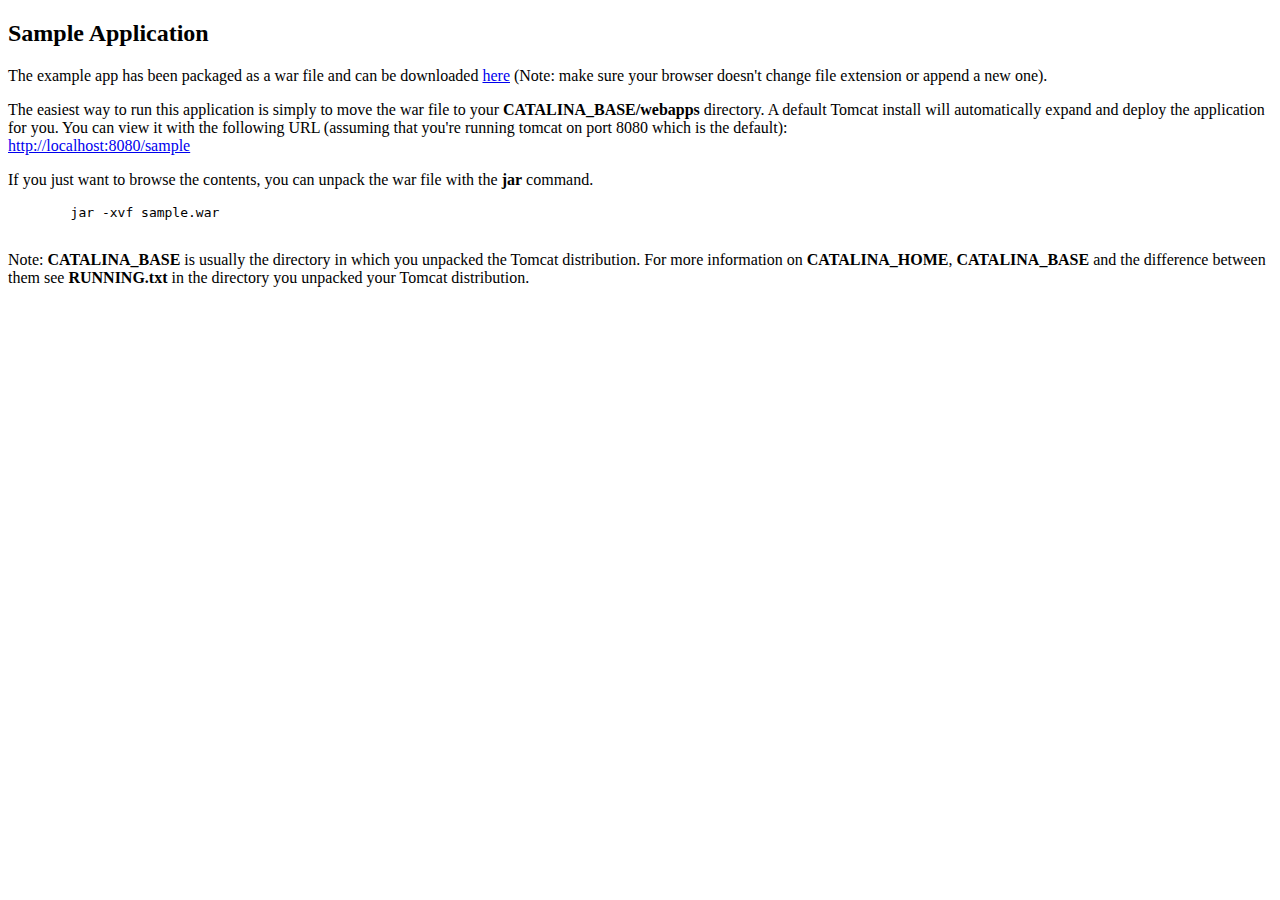
<file: apache-tomcat-9.0.12/webapps/docs/appdev/sample/index.html>
<!DOCTYPE html>
<!--
  Licensed to the Apache Software Foundation (ASF) under one or more
  contributor license agreements.  See the NOTICE file distributed with
  this work for additional information regarding copyright ownership.
  The ASF licenses this file to You under the Apache License, Version 2.0
  (the "License"); you may not use this file except in compliance with
  the License.  You may obtain a copy of the License at

      http://www.apache.org/licenses/LICENSE-2.0

  Unless required by applicable law or agreed to in writing, software
  distributed under the License is distributed on an "AS IS" BASIS,
  WITHOUT WARRANTIES OR CONDITIONS OF ANY KIND, either express or implied.
  See the License for the specific language governing permissions and
  limitations under the License.
-->
<html>
<head>
<meta charset="UTF-8" />
<meta name="author" content="Ben Souther" />
<title>Sample Application</title>
</head>
<body>
<h2>Sample Application</h2>
      <p>
        The example app has been packaged as a war file and can be downloaded
        <a href="sample.war">here</a> (Note: make sure your browser doesn't
        change file extension or append a new one).
      </p>
      <p>
        The easiest way to run this application is simply to move the war file
        to your <b>CATALINA_BASE/webapps</b> directory. A default Tomcat install
        will automatically expand and deploy the application for you. You can
        view it with the following URL (assuming that you're running tomcat on
        port 8080 which is the default):
        <br />
        <a href="http://localhost:8080/sample">http://localhost:8080/sample</a>
      </p>
      <p>
        If you just want to browse the contents, you can unpack the war file
        with the <b>jar</b> command.
      </p>
      <pre>
        jar -xvf sample.war
      </pre>
      <p>
         Note: <b>CATALINA_BASE</b> is usually the directory in which you
         unpacked the Tomcat distribution. For more information on
         <b>CATALINA_HOME</b>, <b>CATALINA_BASE</b> and the difference between
         them see <b>RUNNING.txt</b> in the directory you unpacked your Tomcat
         distribution.
      </p>
</body>
</html>
</file>
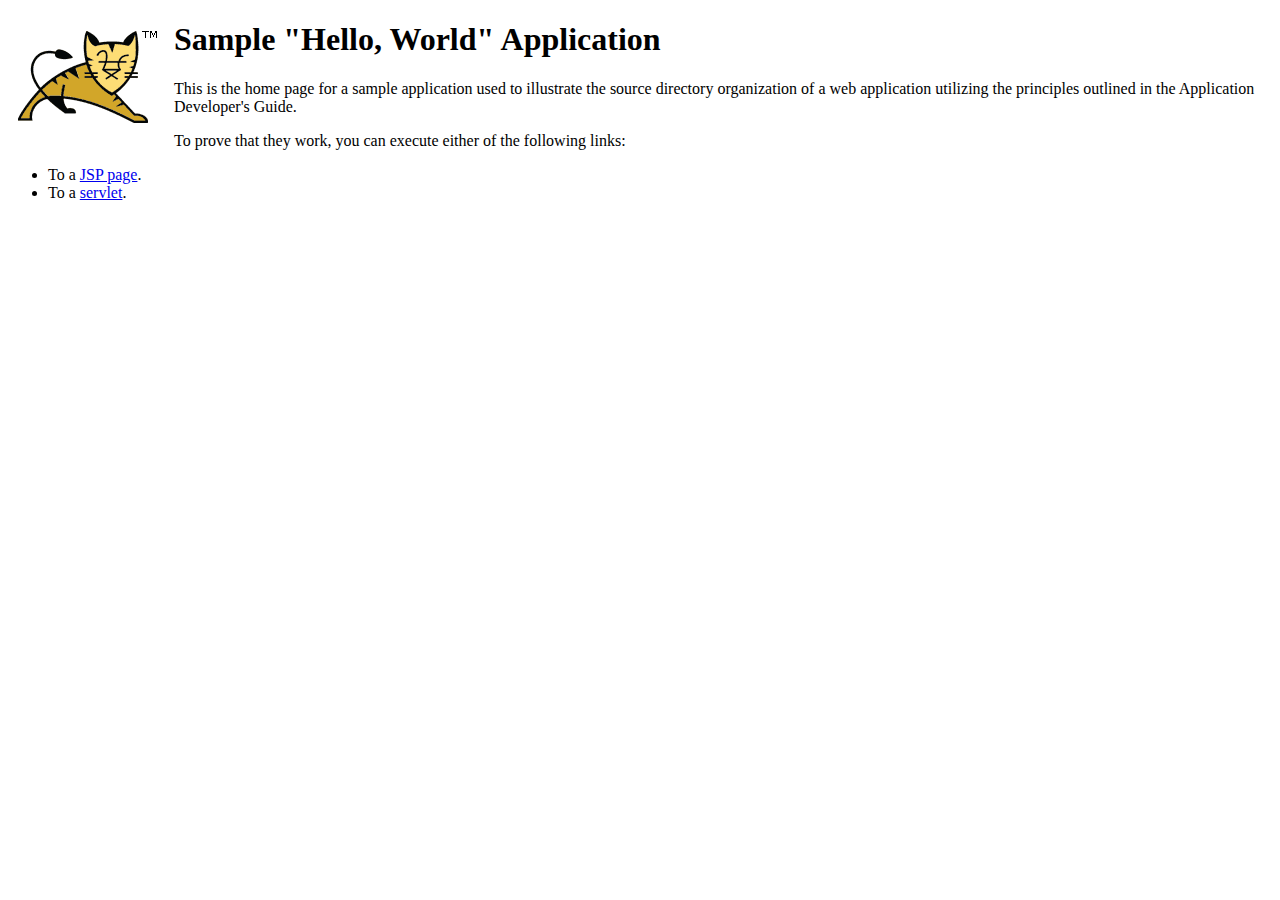
<file: apache-tomcat-9.0.12/webapps/docs/appdev/sample/web/index.html>
<!DOCTYPE html><!--
  Licensed to the Apache Software Foundation (ASF) under one or more
  contributor license agreements.  See the NOTICE file distributed with
  this work for additional information regarding copyright ownership.
  The ASF licenses this file to You under the Apache License, Version 2.0
  (the "License"); you may not use this file except in compliance with
  the License.  You may obtain a copy of the License at

      http://www.apache.org/licenses/LICENSE-2.0

  Unless required by applicable law or agreed to in writing, software
  distributed under the License is distributed on an "AS IS" BASIS,
  WITHOUT WARRANTIES OR CONDITIONS OF ANY KIND, either express or implied.
  See the License for the specific language governing permissions and
  limitations under the License.
-->
<html>
<head>
<meta charset="UTF-8" />
<title>Sample "Hello, World" Application</title>
</head>
<body>

<div style="float: left; padding: 10px;">
<img src="images/tomcat.gif" alt="" />
</div>
<h1>Sample "Hello, World" Application</h1>
<p>This is the home page for a sample application used to illustrate the
source directory organization of a web application utilizing the principles
outlined in the Application Developer's Guide.

<p>To prove that they work, you can execute either of the following links:</p>
<ul>
<li>To a <a href="hello.jsp">JSP page</a>.</li>
<li>To a <a href="hello">servlet</a>.</li>
</ul>

</body>
</html>
</file>
<file: apache-tomcat-9.0.12/webapps/docs/images/docs-stylesheet.css>
@charset "utf-8";
/*
  Licensed to the Apache Software Foundation (ASF) under one or more
  contributor license agreements.  See the NOTICE file distributed with
  this work for additional information regarding copyright ownership.
  The ASF licenses this file to You under the Apache License, Version 2.0
  (the "License"); you may not use this file except in compliance with
  the License.  You may obtain a copy of the License at

      http://www.apache.org/licenses/LICENSE-2.0

  Unless required by applicable law or agreed to in writing, software
  distributed under the License is distributed on an "AS IS" BASIS,
  WITHOUT WARRANTIES OR CONDITIONS OF ANY KIND, either express or implied.
  See the License for the specific language governing permissions and
  limitations under the License.
*/

/* Fonts */
@import url("fonts/fonts.css");

/* General style */

h1, h2, h3, h4, h5, h6, th {
  font-weight: 600;
}

body {
  margin: 0;
}

body, input {
  font-family: 'Open Sans', sans-serif;
  font-size: 10.5pt;
}

code, pre {
  font-family: Consolas, monospace;
}

img {
  border: 0;
}

table {
  border-collapse: collapse;
  text-align: left;
}
table *:not(table) {
  /* Prevent border-collapsing for table child elements like <div> */
  border-collapse: separate;
}

th {
  text-align: left;
}

main {
  /* Remove this once all IEs support <main> element */
  display: block;
}


/* Layout */

#wrapper {
  min-width: 400px;
}

#header {
  border-bottom: 1px solid #bbb;
}

@media not print {
    #header {
        box-shadow: 0 0 7px #aaa;
    }
}

#header > div {
  padding-left: 15px;
  padding-right: 15px;

  /* Work-around for old browsers: */
  background-color: #F8F3E4;
  background: linear-gradient(to bottom, #ffffff -10%, #F8F3E4 100%);
  position: relative;
}

#header .logo {
  float: left;
  padding-top: 10px;
  min-width: 190px;
}

#header .logo  img{
  /* To avoid that the Font Descender being added to the parent div's height */
  vertical-align: middle;
}

#header .asfLogo {
  float: right;
  position: relative;
  top: 8px;
}

#header h1 {
  margin-top: 0.6em;
  margin-bottom: 0;
}

#header .versionInfo {
  font-size: 13pt;
  margin-bottom: 1em;
}

#middle {
  display: table;
  table-layout: fixed;
  margin: 0;
  width: 100%;
}
#middle > div { display: table-row; }
#middle > div > div { display: table-cell; vertical-align: top; }



#mainLeft {
  width: 190px;
}

#mainLeft > div {
  margin-top: -1px; /* to overwrite border of element above */
  padding-left: 16px;
  padding-right: 14px;
  padding-top: 6px;
  padding-bottom: 15px;
  background-color: #F8F3E4;
  border-right: 1px solid #bbb;
  border-bottom: 1px solid #bbb;
  font-size: 10pt;
  border-bottom-right-radius: 20px;
  box-shadow: 0 0 5px #aaa;
}

#mainLeft h2 {
  margin-bottom: 0.2em;
  font-size: 1.2em;
}

#mainLeft ul {
  padding: 0;
  margin: 0;
  list-style-type: none;
}

#mainLeft ul a {
  text-indent: -0.6em;
  padding-left: 1.4em;
  display: block;
  text-decoration: none;
  color: #444;
}
#mainLeft ul a:hover {
  color: #000;
  background-color: #D1c9b9;
}

#mainRight {
  padding-left: 14px;
  padding-right: 20px;

}

#footer {
  margin-top: 30px;
  padding-top: 20px;
  padding-bottom: 20px;
  padding-left: 20px;
  padding-right: 20px;
  border-top: 1px solid #ccc;
  color: #444;
  text-align: center;
  /* font-style: italic; */
  font-size: 9pt;
}


/* Content */

#content div.text {
  padding-left: 1em;
  padding-left: 1em;
}

#content h3, #content h4, #content h5, #content h6 {
  padding-left: 5px;
  padding-right: 5px;
  background-color: #eaeaea;
}

@media not print {
    #content h3, #content h4, #content h5, #content h6 {
        border: 1px solid #ccc;
        border-radius: 4px;
    }
}

#content h4, #content h5, #content h6 {
  background-color: #f6f6f6;
}

code {
  background-color: rgb(224,255,255);
}

div.codeBox pre code, code.attributeName, code.propertyName, code.noHighlight, .noHighlight code {
  background-color: transparent;
}
div.codeBox {
  overflow: auto;
  margin: 1em 0;
}
div.codeBox pre {
  margin: 0;
  padding: 4px;
  border: 1px solid #999;
  border-radius: 5px;
  background-color: #eff8ff;
  display: table; /* To prevent <pre>s from taking the complete available width. */
  /*
  When it is officially supported, use the following CSS instead of display: table
  to prevent big <pre>s from exceeding the browser window:
  max-width: available;
  width: min-content;
  */
}

div.codeBox pre.wrap {
  white-space: pre-wrap;
}


table.defaultTable tr, table.detail-table tr {
    border: 1px solid #CCC;
}

table.defaultTable tr:nth-child(even), table.detail-table tr:nth-child(even) {
    background-color: #FAFBFF;
}

table.defaultTable tr:nth-child(odd), table.detail-table tr:nth-child(odd) {
    background-color: #EEEFFF;
}

table.defaultTable th, table.detail-table th {
  background-color: #88b;
  color: #fff;
}

table.defaultTable th, table.defaultTable td, table.detail-table th, table.detail-table td {
  padding: 5px 8px;
}


p.notice {
  border: 1px solid rgb(255, 0, 0);
  background-color: rgb(238, 238, 238);
  color: rgb(0, 51, 102);
  padding: 0.5em;
  margin: 1em 2em 1em 1em;
}


/* Changelog-Styles */

ul.changelog {
  padding-left: 1em;
  list-style-type: none;
}

ul.changelog  li{
  padding-top: 5px;
  padding-bottom: 5px;
}

ul.changelog img {
  vertical-align: middle
}


/* Printer-only Styles */
@media print {
    .noPrint { display: none; }
    #middle > div > div#mainLeft { display: none; }
    a { color: inherit; text-decoration: none; }
}

/* Fix for Comments section which contains a <h4> */
#comments_thread h1, #comments_thread h2, #comments_thread h3, #comments_thread h4, #comments_thread h5, #comments_thread h6 {
    border: none;
    background-color: transparent;
}
</file>
